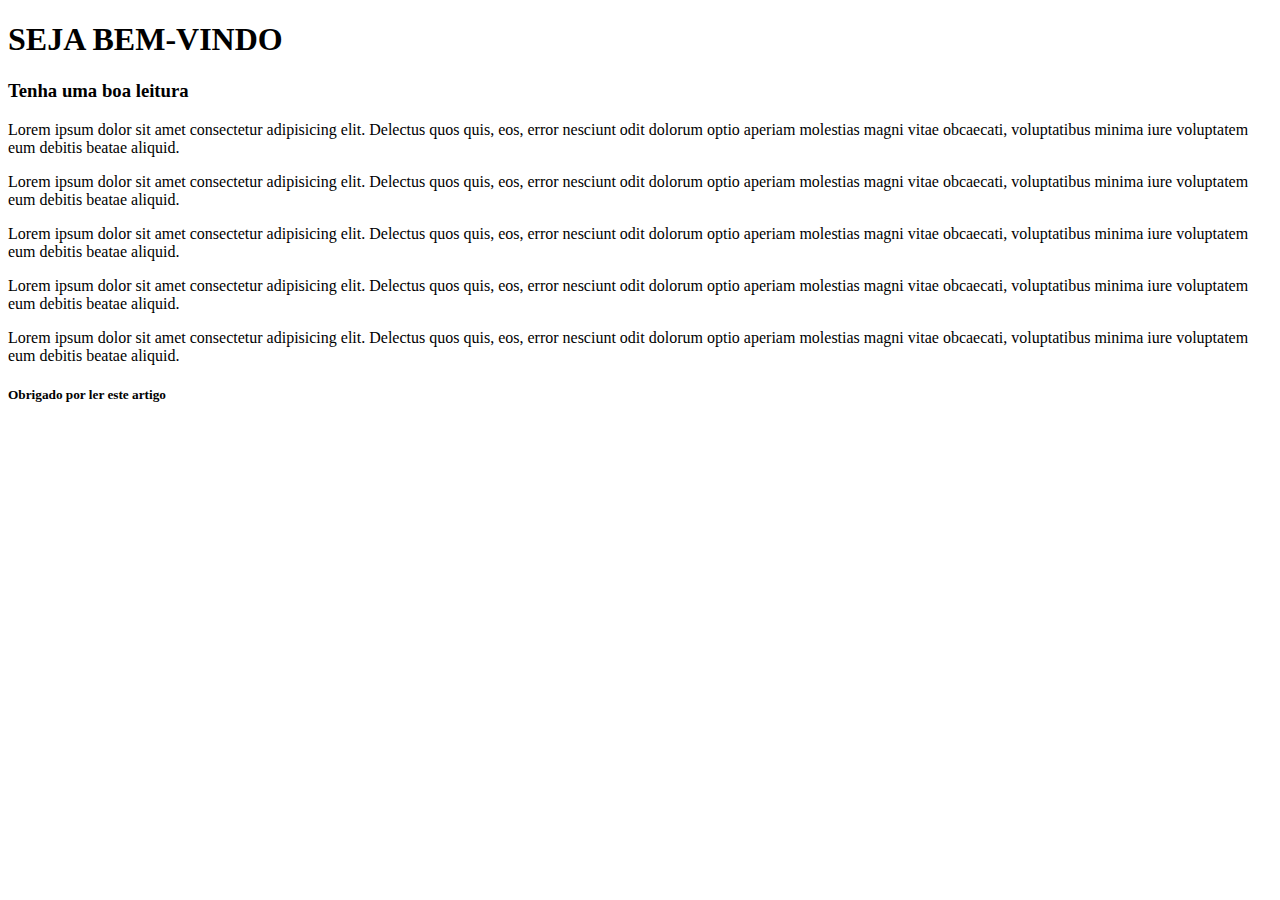
<file: 1 - HTML/Aula 3/index.html>
<!DOCTYPE html>
<html>
  <head>
    <title>Aula - Indentação</title>
  </head>
  <body>
    <section>
      <header>
        <h1>SEJA BEM-VINDO</h1>
        <h3>Tenha uma boa leitura</h3>
      </header>
      <article>
        <p>
          Lorem ipsum dolor sit amet consectetur adipisicing elit. Delectus quos quis, eos, error nesciunt odit dolorum optio aperiam molestias magni vitae obcaecati, voluptatibus minima iure voluptatem eum debitis beatae aliquid.
        </p>
        <p>
          Lorem ipsum dolor sit amet consectetur adipisicing elit. Delectus quos quis, eos, error nesciunt odit dolorum optio aperiam molestias magni vitae obcaecati, voluptatibus minima iure voluptatem eum debitis beatae aliquid.
        </p>
        <p>
          Lorem ipsum dolor sit amet consectetur adipisicing elit. Delectus quos quis, eos, error nesciunt odit dolorum optio aperiam molestias magni vitae obcaecati, voluptatibus minima iure voluptatem eum debitis beatae aliquid.
        </p>
        <p>
          Lorem ipsum dolor sit amet consectetur adipisicing elit. Delectus quos quis, eos, error nesciunt odit dolorum optio aperiam molestias magni vitae obcaecati, voluptatibus minima iure voluptatem eum debitis beatae aliquid.
        </p>
        <p>
          Lorem ipsum dolor sit amet consectetur adipisicing elit. Delectus quos quis, eos, error nesciunt odit dolorum optio aperiam molestias magni vitae obcaecati, voluptatibus minima iure voluptatem eum debitis beatae aliquid.
        </p>
        </article>
        <footer>
          <h5>Obrigado por ler este artigo</h5>
        </footer>
    </section>  
  </body>
</html>
</file>
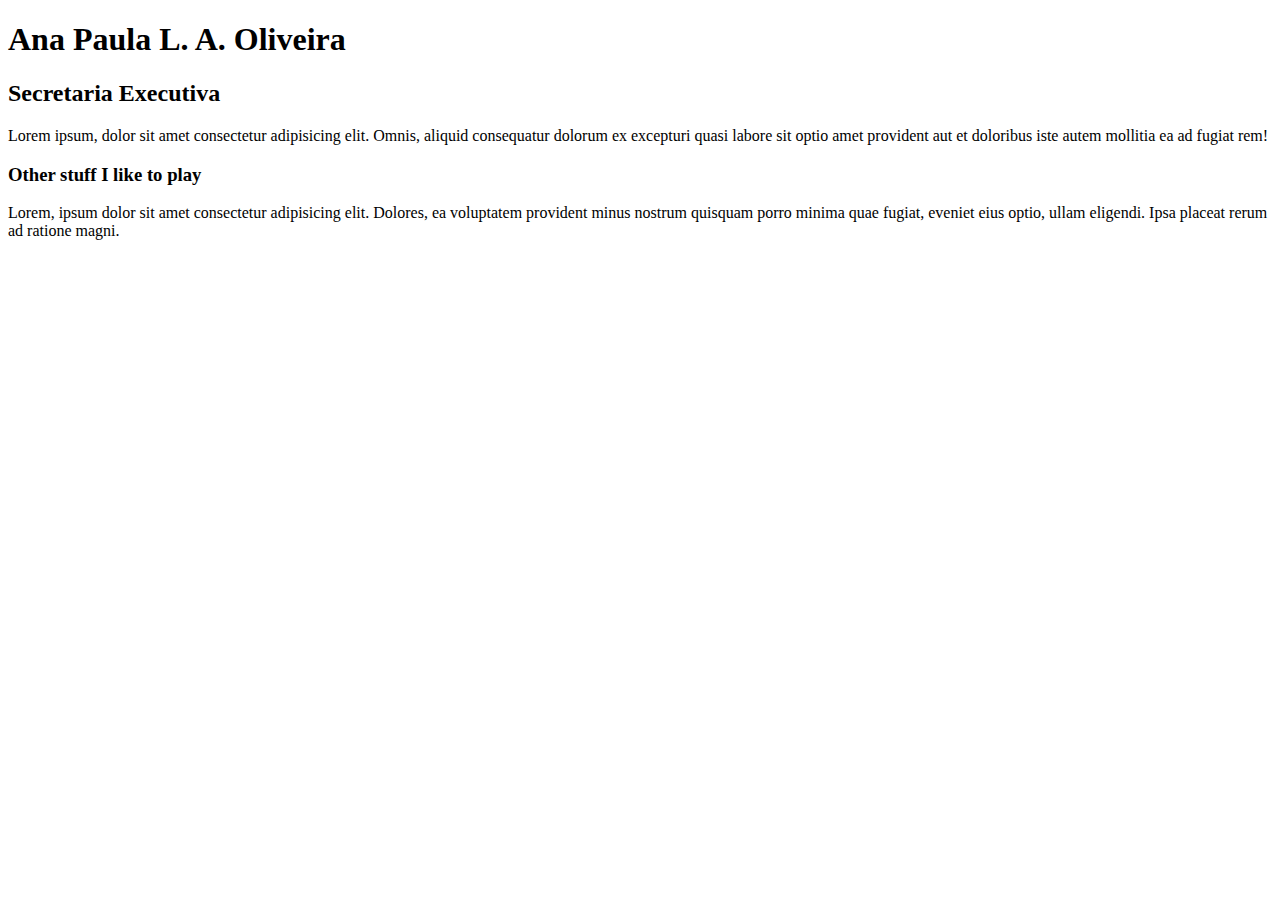
<file: 1 - HTML/Aula 4/index.html>
<!DOCTYPE html>
<html lang="pt">
<head>
    <meta charset="UTF-8">
    <meta http-equiv="X-UA-Compatible" content="IE=edge">
    <meta name="viewport" content="width=device-width, initial-scale=1.0">
    <title>Ana Paula Lizo Alcazar de Oliveira</title>
</head>
<body>
    <h1>Ana Paula L. A. Oliveira</h1>
    <h2>Secretaria Executiva</h2>

<p>
    Lorem ipsum, dolor sit amet consectetur adipisicing elit. Omnis, aliquid consequatur dolorum ex excepturi quasi labore sit optio amet provident aut et doloribus iste autem mollitia ea ad fugiat rem!
</p>

<h3>Other stuff I like to play</h3>
<p>
    Lorem, ipsum dolor sit amet consectetur adipisicing elit. Dolores, ea voluptatem provident minus nostrum quisquam porro minima quae fugiat, eveniet eius optio, ullam eligendi. Ipsa placeat rerum ad ratione magni.
</p>
</body>
</html>
</file>
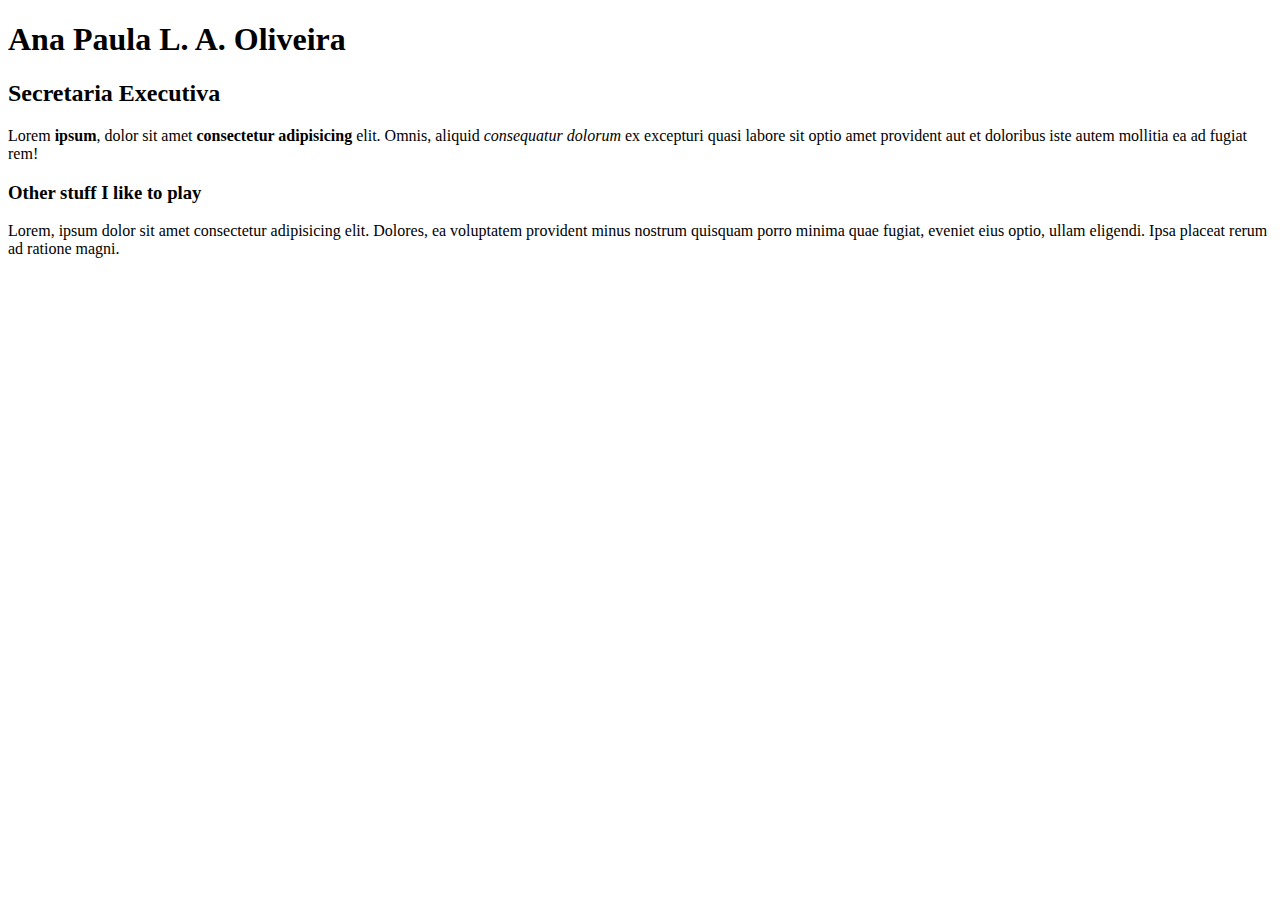
<file: 1 - HTML/Aula 5/index.html>
<!DOCTYPE html>
<html lang="pt">
<head>
    <meta charset="UTF-8">
    <meta http-equiv="X-UA-Compatible" content="IE=edge">
    <meta name="viewport" content="width=device-width, initial-scale=1.0">
    <title>Ana Paula Lizo Alcazar de Oliveira</title>
</head>
<body>
    <h1>Ana Paula L. A. Oliveira</h1>
    <h2>Secretaria Executiva</h2>

<p>
    Lorem <b>ipsum</b>, dolor sit amet <strong>consectetur adipisicing</strong> elit. Omnis, aliquid <em>consequatur dolorum</em> ex excepturi quasi labore sit optio amet provident aut et doloribus iste autem mollitia ea ad fugiat rem!
</p>

<h3>Other stuff I like to play</h3>
<p>
    Lorem, ipsum dolor sit amet consectetur adipisicing elit. Dolores, ea voluptatem provident minus nostrum quisquam porro minima quae fugiat, eveniet eius optio, ullam eligendi. Ipsa placeat rerum ad ratione magni.
</p>
</body>
</html>
</file>
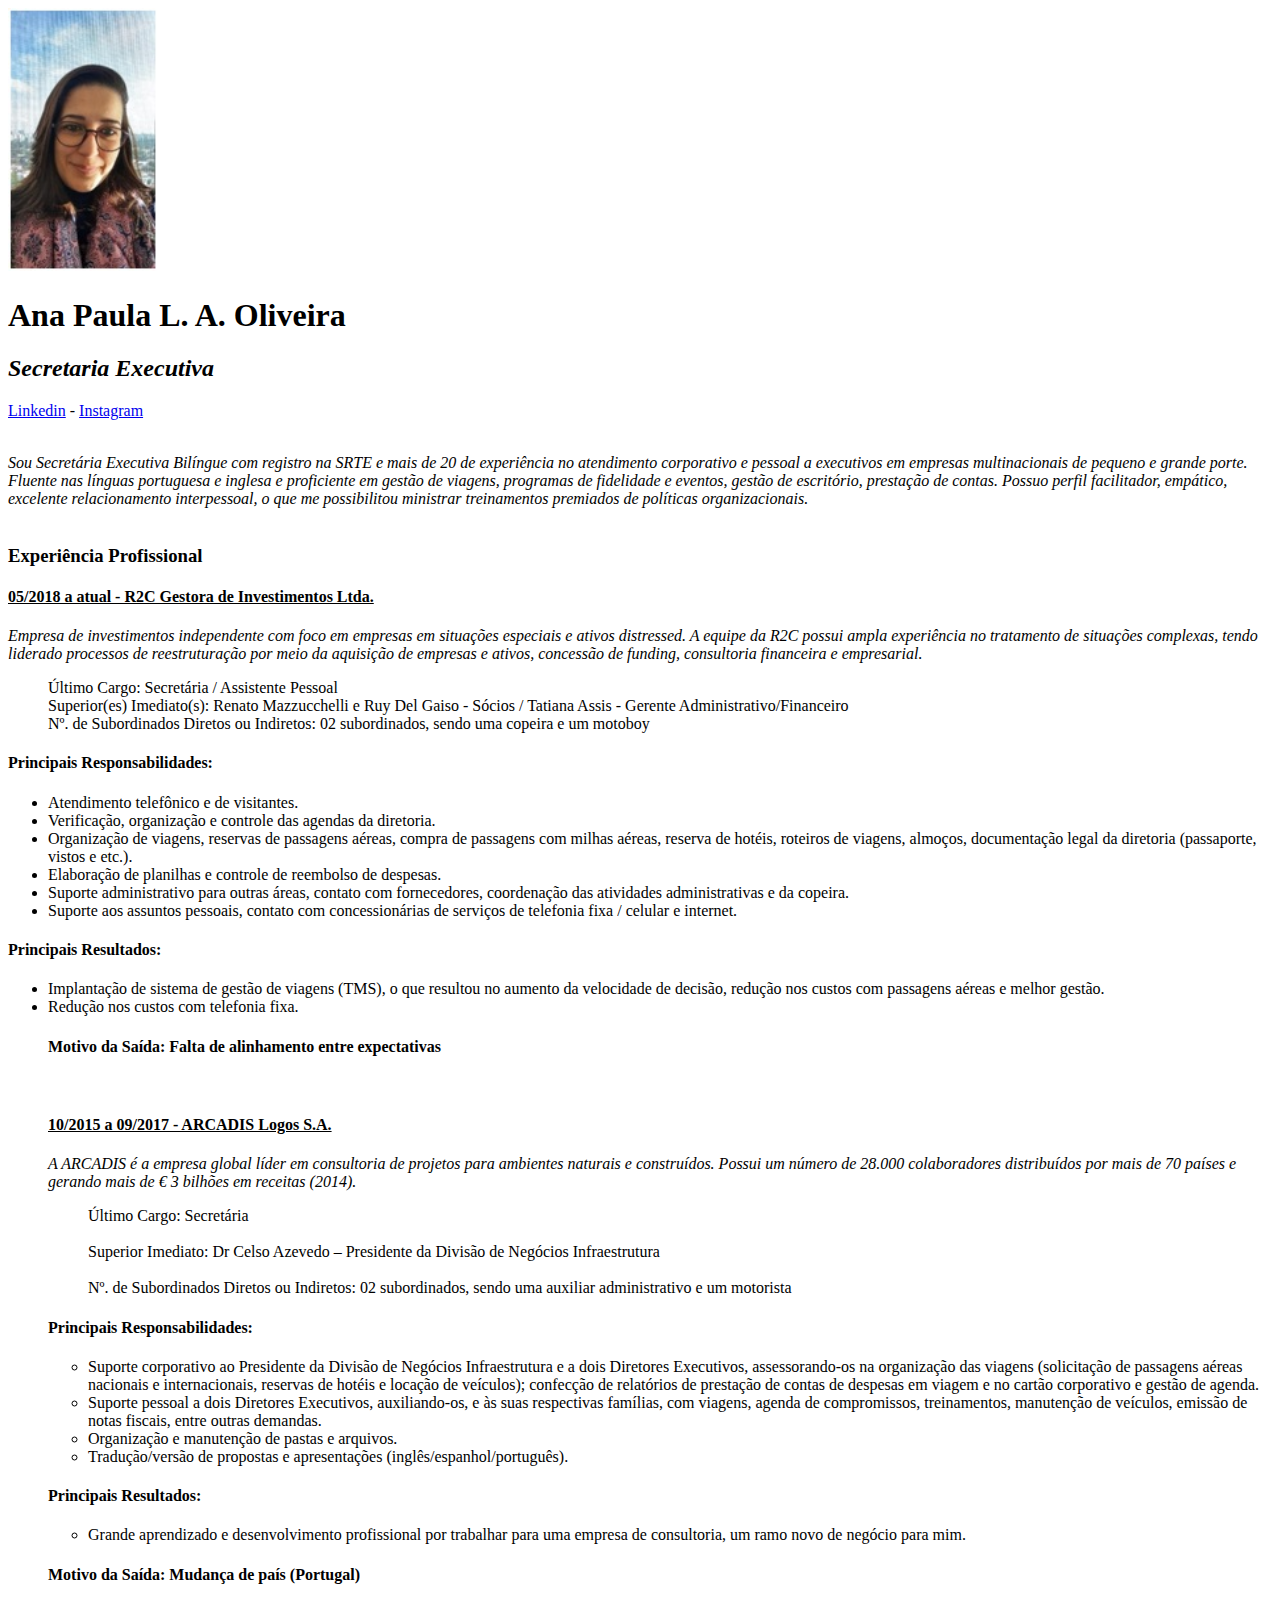
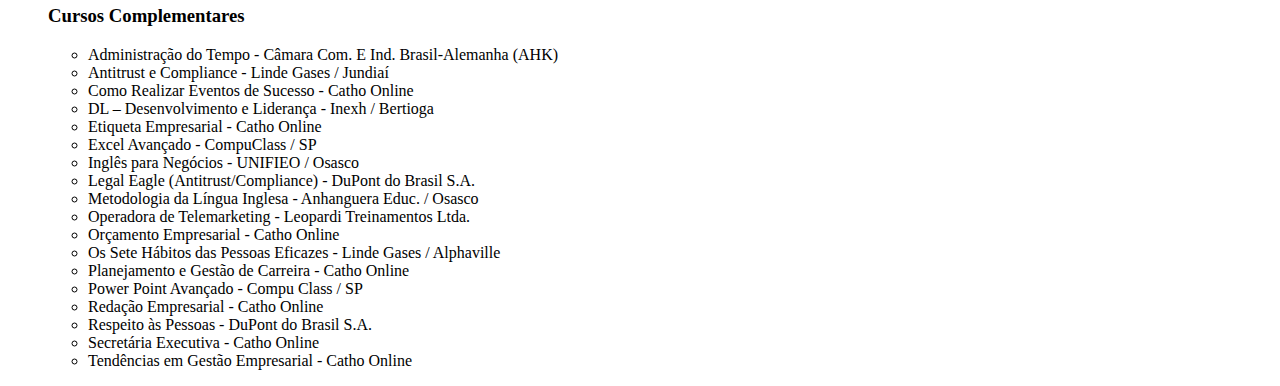
<file: 1 - HTML/Aula 6/index.html>
<!DOCTYPE html>
<html lang="pt">
<head>
    <meta charset="UTF-8">
    <meta http-equiv="X-UA-Compatible" content="IE=edge">
    <meta name="viewport" content="width=device-width, initial-scale=1.0">
    <title>Ana Paula Lizo Alcazar de Oliveira</title>
</head>
<body>

    <img src="Paula.jpg" width="150" alt="Foto: Ana Paula Oliveira">

    <h1><b>Ana Paula L. A. Oliveira</b></h1>
    <h2><i>Secretaria Executiva</i></h2>

    <a href="http://www.linkedin.com/in/ana-paula-oliveira-759bb1215" target="_blank">Linkedin</a>
    -
    <a href="http://www.instagram.com/apaulalizo" target="_blank">Instagram</a>
<br><br>
<p>
    <i>
        Sou Secretária Executiva Bilíngue com registro na SRTE e mais de 20 de experiência no atendimento corporativo e pessoal a executivos em empresas multinacionais de pequeno e grande porte. Fluente nas línguas portuguesa e inglesa e proficiente em gestão de viagens, programas de fidelidade e eventos, gestão de escritório, prestação de contas. Possuo perfil facilitador, empático, excelente relacionamento interpessoal, o que me possibilitou ministrar treinamentos premiados de políticas organizacionais.
    </i>
<br><br>
</p>

<h3>
    <b>Experiência Profissional</b>
</h3>

<h4>
    <u>
        05/2018 a atual - R2C Gestora de Investimentos Ltda.
    </u>
</h4>

<p>
    <i>
        Empresa de investimentos independente com foco em empresas em situações especiais e ativos distressed. A equipe da R2C possui ampla experiência no tratamento de situações complexas, tendo liderado processos de reestruturação por meio da aquisição de empresas e ativos, concessão de funding, consultoria financeira e empresarial.
    </i>
</p>

<p>
    <ul>
        Último Cargo: Secretária / Assistente Pessoal
        <br>
        Superior(es) Imediato(s): Renato Mazzucchelli e Ruy Del Gaiso - Sócios / Tatiana Assis - Gerente Administrativo/Financeiro
        <br>
        Nº. de Subordinados Diretos ou Indiretos: 02 subordinados, sendo uma copeira e um motoboy
    </ul>
</p>

    <h4>
        Principais Responsabilidades:
    </h4>
    <ul>
        <li>
            Atendimento telefônico e de visitantes.
        </li>
        <li>
            Verificação, organização e controle das agendas da diretoria.
        </li>
        <li>
            Organização de viagens, reservas de passagens aéreas, compra de passagens com milhas aéreas, reserva de hotéis, roteiros de viagens, almoços, documentação legal da diretoria (passaporte, vistos e etc.).
        </li>
        <li>
            Elaboração de planilhas e controle de reembolso de despesas.
        </li>
        <li>
            Suporte administrativo para outras áreas, contato com fornecedores, coordenação das atividades administrativas e da copeira.
        </li>
        <li>
            Suporte aos assuntos pessoais, contato com concessionárias de serviços de telefonia fixa / celular e internet.
        </li>
    </ul>
    
    <h4>
        Principais Resultados:
    </h4>
    <ul>
        <li>
            Implantação de sistema de gestão de viagens (TMS), o que resultou no aumento da velocidade de decisão, redução nos custos com passagens aéreas e melhor gestão.
        </li>
        <li>
            Redução nos custos com telefonia fixa.
        </li>

    <h4>
        Motivo da Saída: Falta de alinhamento entre expectativas
   </h4>
</p>
<br>










<h4>
    <u>
        10/2015 a 09/2017 - ARCADIS Logos S.A.
    </u>
</h4>

<p>
    <i>
        A ARCADIS é a empresa global líder em consultoria de projetos para ambientes naturais e construídos. Possui um número de 28.000 colaboradores distribuídos por mais de 70 países e gerando mais de € 3 bilhões em receitas (2014).
    </i>
</p>
<p>
    <ul>
        Último Cargo: Secretária
        <br><br>
        Superior Imediato: Dr Celso Azevedo – Presidente da Divisão de Negócios  Infraestrutura
        <br><br>
        Nº. de Subordinados Diretos ou Indiretos: 02 subordinados, sendo uma auxiliar administrativo e um motorista
    </ul>
</p>
<h4>
    Principais Responsabilidades:
</h4>
<ul>
    <li>
        Suporte corporativo ao Presidente da Divisão de Negócios Infraestrutura e a dois Diretores Executivos, assessorando-os na organização das viagens (solicitação de passagens aéreas nacionais e internacionais, reservas de hotéis e locação de veículos); confecção de relatórios de prestação de contas de despesas em viagem e no cartão corporativo e gestão de agenda.
    </li>
    <li>
        Suporte pessoal a dois Diretores Executivos, auxiliando-os, e às suas respectivas famílias, com viagens, agenda de compromissos, treinamentos, manutenção de veículos, emissão de notas fiscais, entre outras demandas.
    </li>
    <li>
        Organização e manutenção de pastas e arquivos.
    </li>
    <li>
        Tradução/versão de propostas e apresentações (inglês/espanhol/português).
    </li>
</ul>
<h4>
    Principais Resultados:
</h4>
<ul>
    <li>
        Grande aprendizado e desenvolvimento profissional por trabalhar para uma empresa de consultoria, um ramo novo de negócio para mim. 
    </li>
</ul>
<h4>
    Motivo da Saída: Mudança de país (Portugal)
</h4>





<h3>
    Cursos Complementares
</h3>

<ul>
    <li>Administração do Tempo - Câmara Com. E Ind. Brasil-Alemanha (AHK)</li>
    <li>Antitrust e Compliance - Linde Gases / Jundiaí</li>
    <li>Como Realizar Eventos de Sucesso - Catho Online</li>
    <li>DL – Desenvolvimento e Liderança - Inexh / Bertioga</li>
    <li>Etiqueta Empresarial - Catho Online</li>
    <li>Excel Avançado - CompuClass / SP</li>
    <li>Inglês para Negócios - UNIFIEO / Osasco</li>
    <li>Legal Eagle (Antitrust/Compliance) - DuPont do Brasil S.A.</li>
    <li>Metodologia da Língua Inglesa - Anhanguera Educ. / Osasco</li>
    <li>Operadora de Telemarketing - Leopardi Treinamentos Ltda.</li>
    <li>Orçamento Empresarial - Catho Online</li>
    <li>Os Sete Hábitos das Pessoas Eficazes - Linde Gases / Alphaville</li>
    <li>Planejamento e Gestão de Carreira - Catho Online</li>
    <li>Power Point Avançado - Compu Class / SP</li>
    <li>Redação Empresarial - Catho Online</li>
    <li>Respeito às Pessoas - DuPont do Brasil S.A.</li>
    <li>Secretária Executiva - Catho Online</li>
    <li>Tendências em Gestão Empresarial - Catho Online</li>
</ul>


</p>
</body>
</html>
</file>
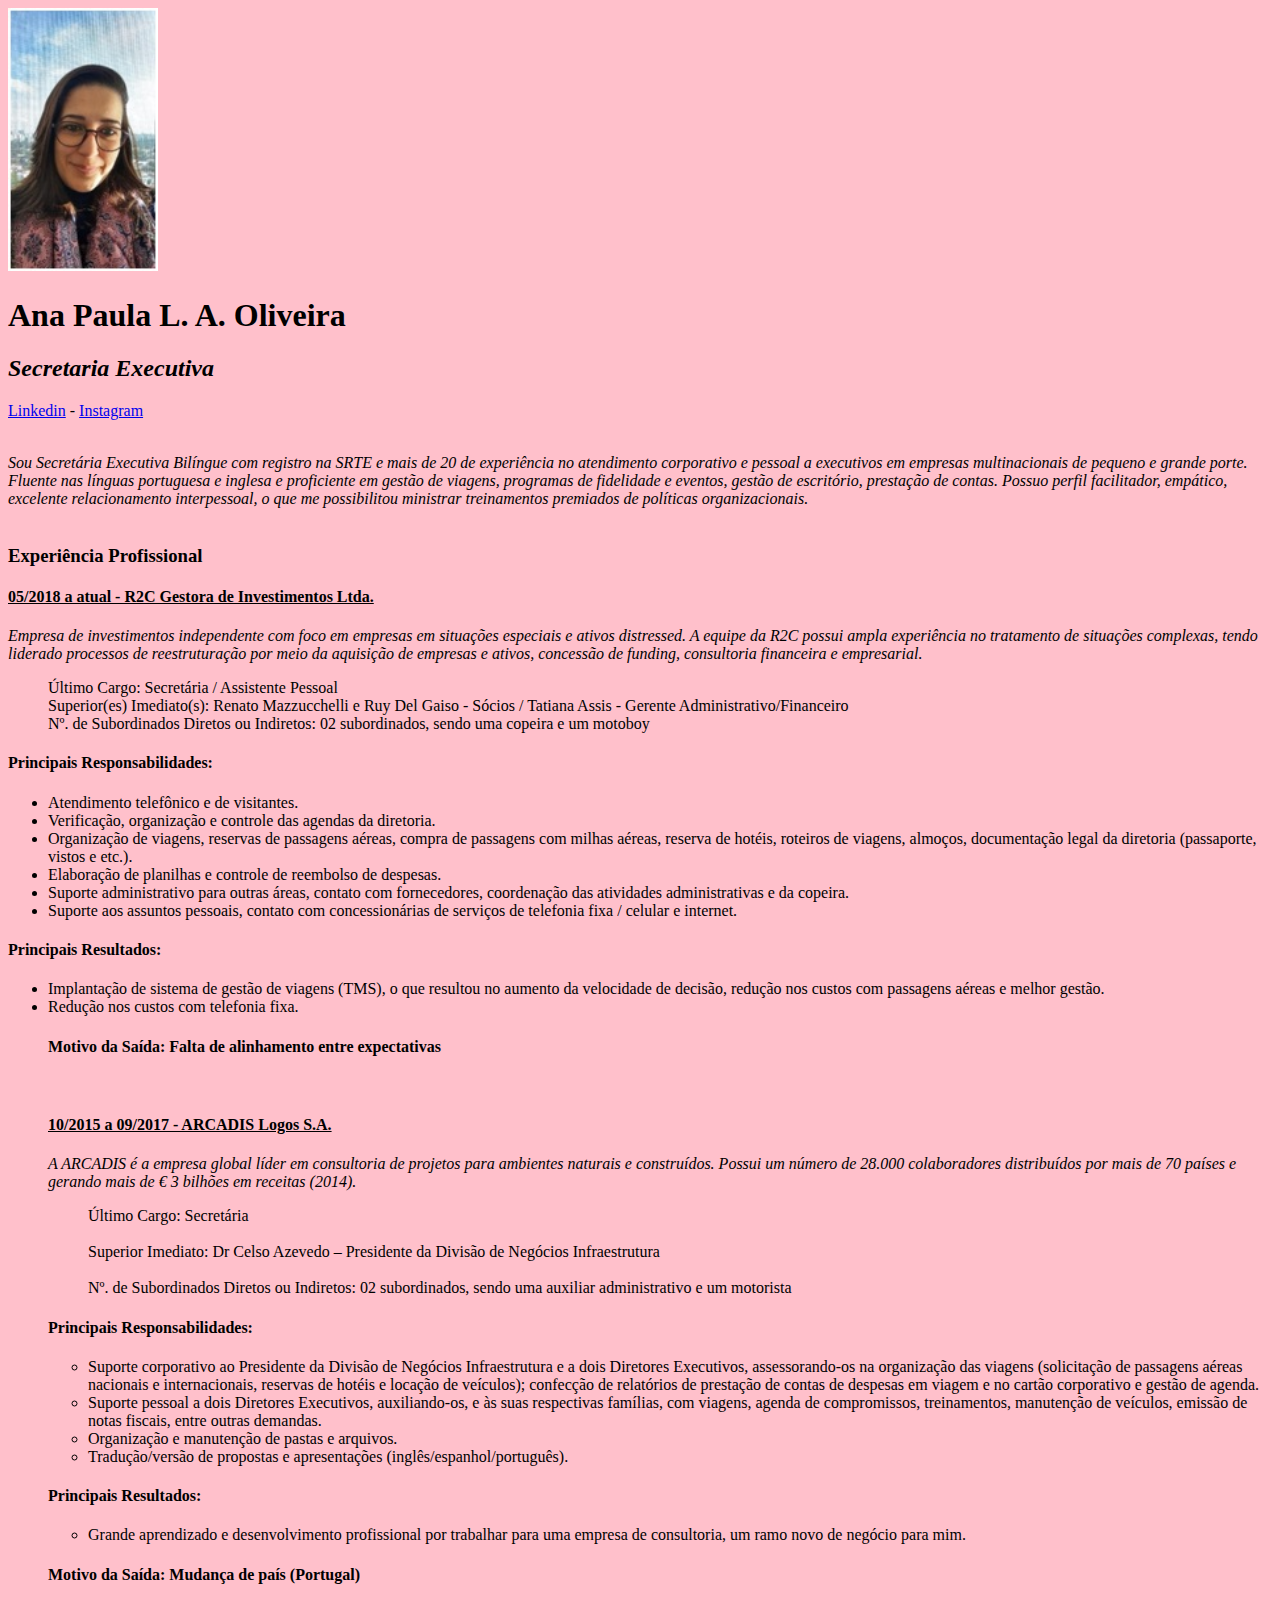
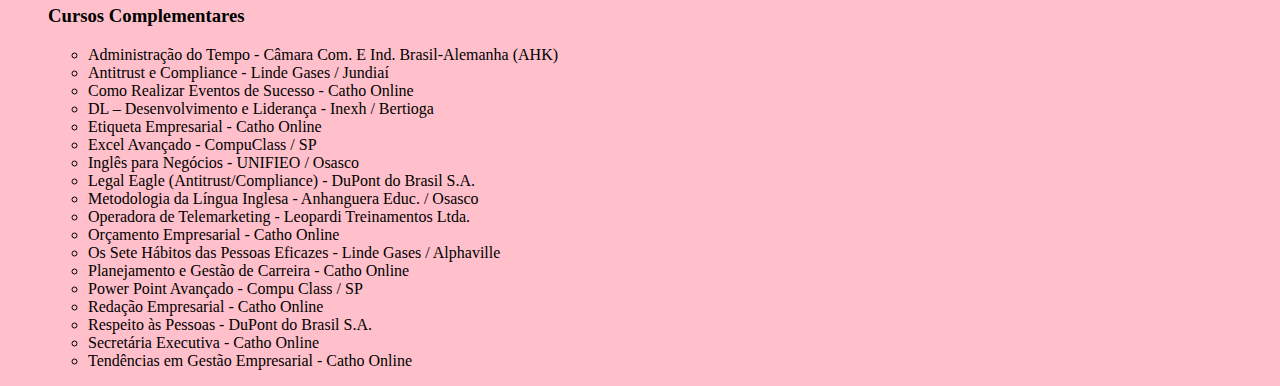
<file: 2 - CSS/Aula 1/index.html>
<!DOCTYPE html>
<html lang="pt">
<head>
    <meta charset="UTF-8">
    <meta http-equiv="X-UA-Compatible" content="IE=edge">
    <meta name="viewport" content="width=device-width, initial-scale=1.0">
    <title>Ana Paula Lizo Alcazar de Oliveira</title>

    <link rel="stylesheet" href="style.css">
</head>
<body>

    <img src="Paula.jpg" width="150" alt="Foto: Ana Paula Oliveira">

    <h1><b>Ana Paula L. A. Oliveira</b></h1>
    <h2><i>Secretaria Executiva</i></h2>

    <a href="http://www.linkedin.com/in/ana-paula-oliveira-759bb1215" target="_blank">Linkedin</a>
    -
    <a href="http://www.instagram.com/apaulalizo" target="_blank">Instagram</a>
<br><br>
<p>
    <i>
        Sou Secretária Executiva Bilíngue com registro na SRTE e mais de 20 de experiência no atendimento corporativo e pessoal a executivos em empresas multinacionais de pequeno e grande porte. Fluente nas línguas portuguesa e inglesa e proficiente em gestão de viagens, programas de fidelidade e eventos, gestão de escritório, prestação de contas. Possuo perfil facilitador, empático, excelente relacionamento interpessoal, o que me possibilitou ministrar treinamentos premiados de políticas organizacionais.
    </i>
<br><br>
</p>

<h3>
    <b>Experiência Profissional</b>
</h3>

<h4>
    <u>
        05/2018 a atual - R2C Gestora de Investimentos Ltda.
    </u>
</h4>

<p>
    <i>
        Empresa de investimentos independente com foco em empresas em situações especiais e ativos distressed. A equipe da R2C possui ampla experiência no tratamento de situações complexas, tendo liderado processos de reestruturação por meio da aquisição de empresas e ativos, concessão de funding, consultoria financeira e empresarial.
    </i>
</p>

<p>
    <ul>
        Último Cargo: Secretária / Assistente Pessoal
        <br>
        Superior(es) Imediato(s): Renato Mazzucchelli e Ruy Del Gaiso - Sócios / Tatiana Assis - Gerente Administrativo/Financeiro
        <br>
        Nº. de Subordinados Diretos ou Indiretos: 02 subordinados, sendo uma copeira e um motoboy
    </ul>
</p>

    <h4>
        Principais Responsabilidades:
    </h4>
    <ul>
        <li>
            Atendimento telefônico e de visitantes.
        </li>
        <li>
            Verificação, organização e controle das agendas da diretoria.
        </li>
        <li>
            Organização de viagens, reservas de passagens aéreas, compra de passagens com milhas aéreas, reserva de hotéis, roteiros de viagens, almoços, documentação legal da diretoria (passaporte, vistos e etc.).
        </li>
        <li>
            Elaboração de planilhas e controle de reembolso de despesas.
        </li>
        <li>
            Suporte administrativo para outras áreas, contato com fornecedores, coordenação das atividades administrativas e da copeira.
        </li>
        <li>
            Suporte aos assuntos pessoais, contato com concessionárias de serviços de telefonia fixa / celular e internet.
        </li>
    </ul>
    
    <h4>
        Principais Resultados:
    </h4>
    <ul>
        <li>
            Implantação de sistema de gestão de viagens (TMS), o que resultou no aumento da velocidade de decisão, redução nos custos com passagens aéreas e melhor gestão.
        </li>
        <li>
            Redução nos custos com telefonia fixa.
        </li>

    <h4>
        Motivo da Saída: Falta de alinhamento entre expectativas
   </h4>
</p>
<br>










<h4>
    <u>
        10/2015 a 09/2017 - ARCADIS Logos S.A.
    </u>
</h4>

<p>
    <i>
        A ARCADIS é a empresa global líder em consultoria de projetos para ambientes naturais e construídos. Possui um número de 28.000 colaboradores distribuídos por mais de 70 países e gerando mais de € 3 bilhões em receitas (2014).
    </i>
</p>
<p>
    <ul>
        Último Cargo: Secretária
        <br><br>
        Superior Imediato: Dr Celso Azevedo – Presidente da Divisão de Negócios  Infraestrutura
        <br><br>
        Nº. de Subordinados Diretos ou Indiretos: 02 subordinados, sendo uma auxiliar administrativo e um motorista
    </ul>
</p>
<h4>
    Principais Responsabilidades:
</h4>
<ul>
    <li>
        Suporte corporativo ao Presidente da Divisão de Negócios Infraestrutura e a dois Diretores Executivos, assessorando-os na organização das viagens (solicitação de passagens aéreas nacionais e internacionais, reservas de hotéis e locação de veículos); confecção de relatórios de prestação de contas de despesas em viagem e no cartão corporativo e gestão de agenda.
    </li>
    <li>
        Suporte pessoal a dois Diretores Executivos, auxiliando-os, e às suas respectivas famílias, com viagens, agenda de compromissos, treinamentos, manutenção de veículos, emissão de notas fiscais, entre outras demandas.
    </li>
    <li>
        Organização e manutenção de pastas e arquivos.
    </li>
    <li>
        Tradução/versão de propostas e apresentações (inglês/espanhol/português).
    </li>
</ul>
<h4>
    Principais Resultados:
</h4>
<ul>
    <li>
        Grande aprendizado e desenvolvimento profissional por trabalhar para uma empresa de consultoria, um ramo novo de negócio para mim. 
    </li>
</ul>
<h4>
    Motivo da Saída: Mudança de país (Portugal)
</h4>





<h3>
    Cursos Complementares
</h3>

<ul>
    <li>Administração do Tempo - Câmara Com. E Ind. Brasil-Alemanha (AHK)</li>
    <li>Antitrust e Compliance - Linde Gases / Jundiaí</li>
    <li>Como Realizar Eventos de Sucesso - Catho Online</li>
    <li>DL – Desenvolvimento e Liderança - Inexh / Bertioga</li>
    <li>Etiqueta Empresarial - Catho Online</li>
    <li>Excel Avançado - CompuClass / SP</li>
    <li>Inglês para Negócios - UNIFIEO / Osasco</li>
    <li>Legal Eagle (Antitrust/Compliance) - DuPont do Brasil S.A.</li>
    <li>Metodologia da Língua Inglesa - Anhanguera Educ. / Osasco</li>
    <li>Operadora de Telemarketing - Leopardi Treinamentos Ltda.</li>
    <li>Orçamento Empresarial - Catho Online</li>
    <li>Os Sete Hábitos das Pessoas Eficazes - Linde Gases / Alphaville</li>
    <li>Planejamento e Gestão de Carreira - Catho Online</li>
    <li>Power Point Avançado - Compu Class / SP</li>
    <li>Redação Empresarial - Catho Online</li>
    <li>Respeito às Pessoas - DuPont do Brasil S.A.</li>
    <li>Secretária Executiva - Catho Online</li>
    <li>Tendências em Gestão Empresarial - Catho Online</li>
</ul>


</p>
</body>
</html>
</file>
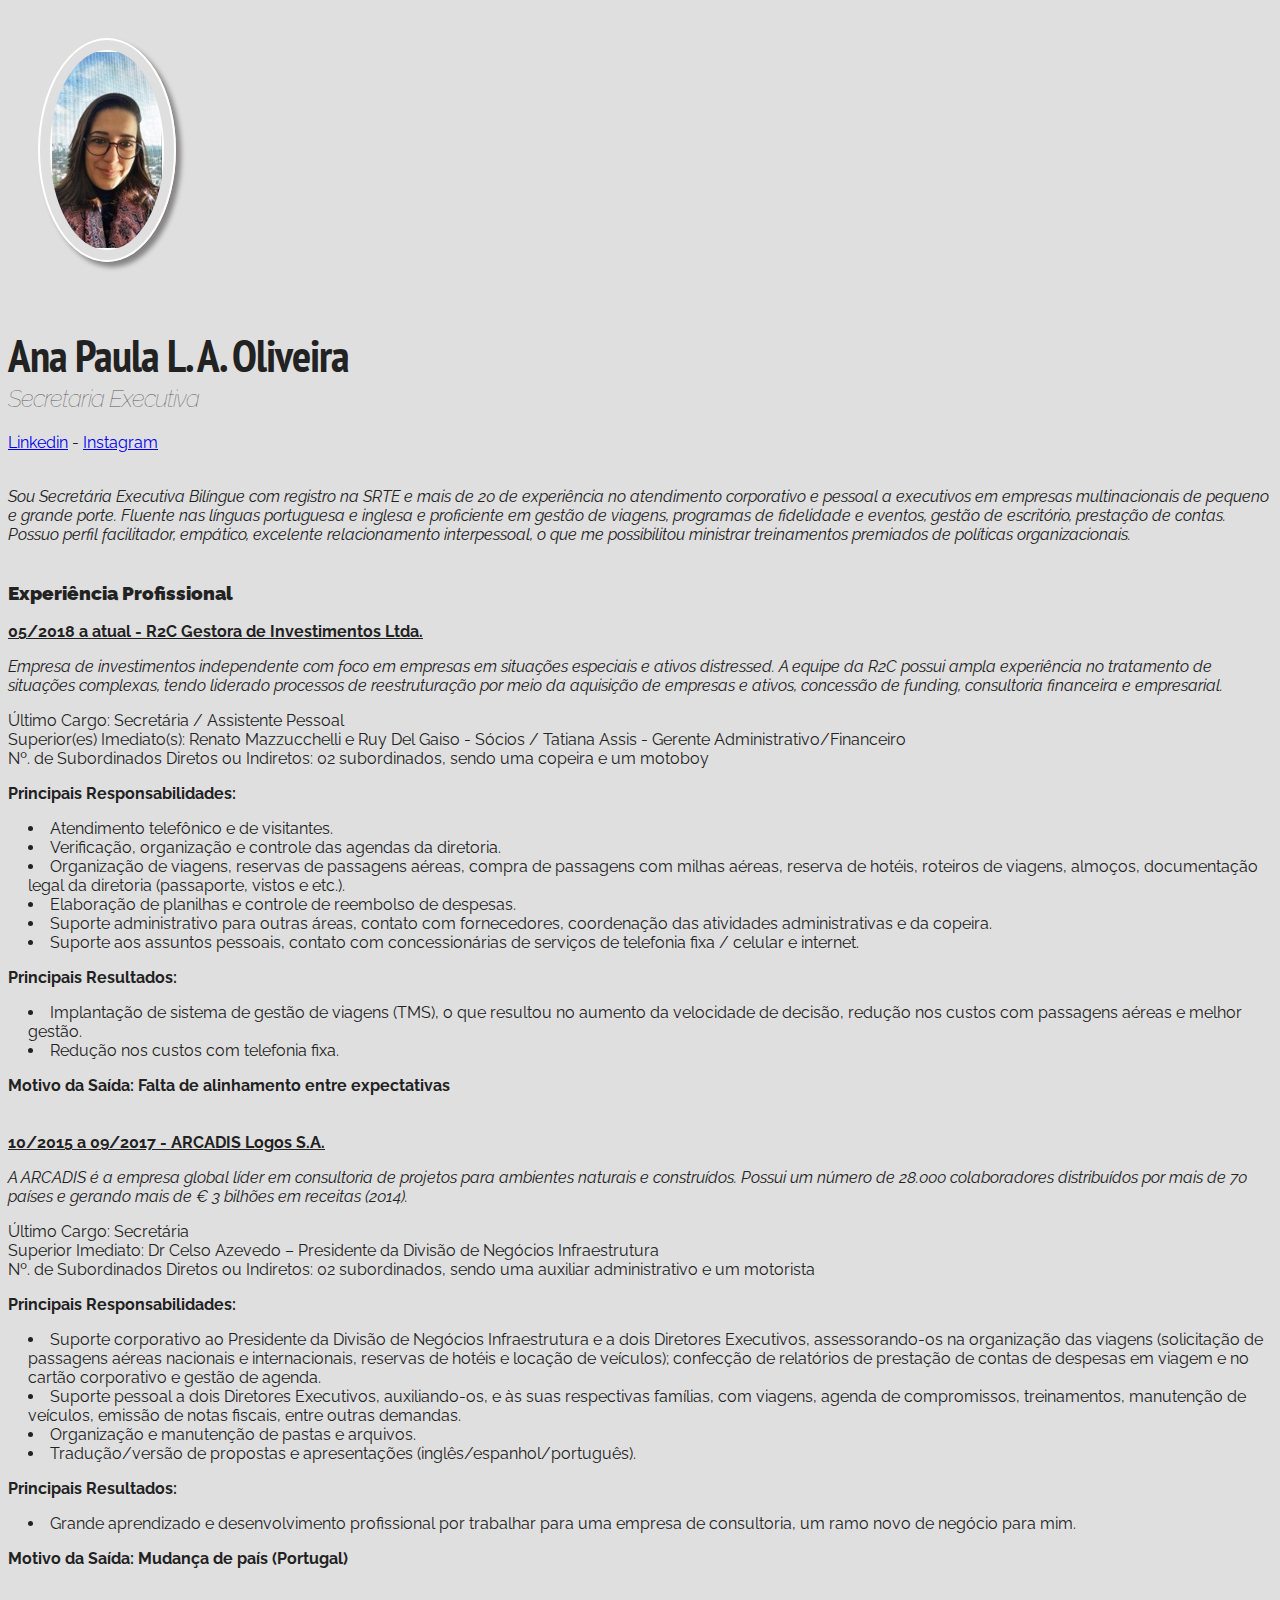
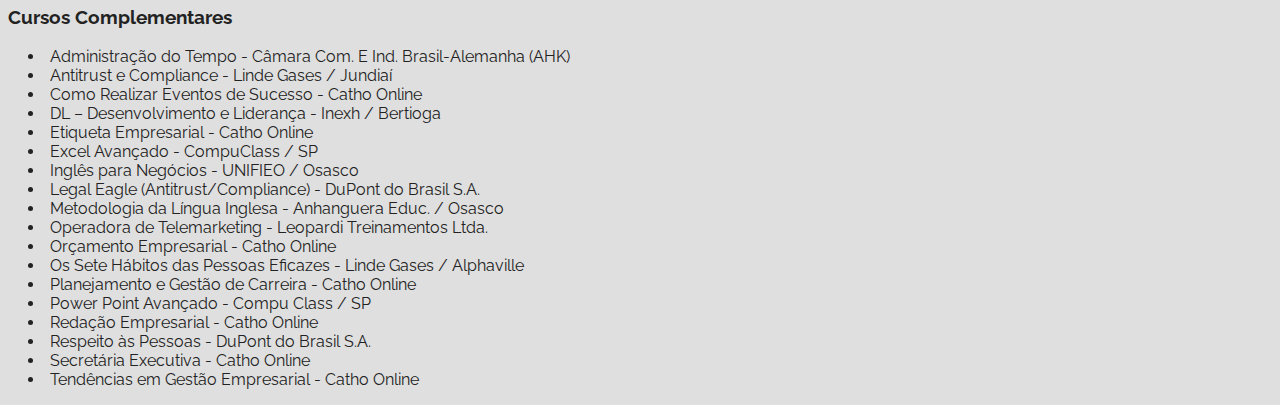
<file: 2 - CSS/Aula 10/index.html>
<!DOCTYPE html>
<html lang="pt">
<head>
    <meta charset="UTF-8">
    <meta http-equiv="X-UA-Compatible" content="IE=edge">
    <meta name="viewport" content="width=device-width, initial-scale=1.0">
    <title>Ana Paula Lizo Alcazar de Oliveira</title>

    <link rel="preconnect" href="https://fonts.googleapis.com">
    <link rel="preconnect" href="https://fonts.gstatic.com" crossorigin>
    <link href="https://fonts.googleapis.com/css2?family=PT+Sans+Narrow:wght@700&family=Raleway:wght@400;500&display=swap" rel="stylesheet">
    <link rel="stylesheet" href="style.css">
</head>
<body>

    <img src="Paula.jpg" alt="Foto: Ana Paula Oliveira" class="foto-principal">

    <h1 id="titulo-principal"><b>Ana Paula L. A. Oliveira</b></h1>
    <h2><i>Secretaria Executiva</i></h2>

    <a href="http://www.linkedin.com/in/ana-paula-oliveira-759bb1215" target="_blank">Linkedin</a>
    -
    <a href="http://www.instagram.com/apaulalizo" target="_blank">Instagram</a>
<br><br>
<p>
    <i>
        Sou Secretária Executiva Bilíngue com registro na SRTE e mais de 20 de experiência no atendimento corporativo e pessoal a executivos em empresas multinacionais de pequeno e grande porte. Fluente nas línguas portuguesa e inglesa e proficiente em gestão de viagens, programas de fidelidade e eventos, gestão de escritório, prestação de contas. Possuo perfil facilitador, empático, excelente relacionamento interpessoal, o que me possibilitou ministrar treinamentos premiados de políticas organizacionais.
    </i>
<br><br>
</p>

<h3 class="verde">
    <b>Experiência Profissional</b>
</h3>

<h4>
    <u>
        05/2018 a atual - R2C Gestora de Investimentos Ltda.
    </u>
</h4>

<p>
    <i>
        Empresa de investimentos independente com foco em empresas em situações especiais e ativos distressed. A equipe da R2C possui ampla experiência no tratamento de situações complexas, tendo liderado processos de reestruturação por meio da aquisição de empresas e ativos, concessão de funding, consultoria financeira e empresarial.
    </i>
</p>

<p>
    
    Último Cargo: Secretária / Assistente Pessoal
    <br>
    Superior(es) Imediato(s): Renato Mazzucchelli e Ruy Del Gaiso - Sócios / Tatiana Assis - Gerente Administrativo/Financeiro
    <br>  
    Nº. de Subordinados Diretos ou Indiretos: 02 subordinados, sendo uma copeira e um motoboy
    
</p>

    <h4>
        Principais Responsabilidades:
    </h4>
    <ul>
        <li>
            Atendimento telefônico e de visitantes.
        </li>
        <li>
            Verificação, organização e controle das agendas da diretoria.
        </li>
        <li>
            Organização de viagens, reservas de passagens aéreas, compra de passagens com milhas aéreas, reserva de hotéis, roteiros de viagens, almoços, documentação legal da diretoria (passaporte, vistos e etc.).
        </li>
        <li>
            Elaboração de planilhas e controle de reembolso de despesas.
        </li>
        <li>
            Suporte administrativo para outras áreas, contato com fornecedores, coordenação das atividades administrativas e da copeira.
        </li>
        <li>
            Suporte aos assuntos pessoais, contato com concessionárias de serviços de telefonia fixa / celular e internet.
        </li>
    </ul>
    
    <h4>
        Principais Resultados:
    </h4>
    <ul>
        <li>
            Implantação de sistema de gestão de viagens (TMS), o que resultou no aumento da velocidade de decisão, redução nos custos com passagens aéreas e melhor gestão.
        </li>
        <li>
            Redução nos custos com telefonia fixa.
        </li>
    </ul>
</p>

    <h4>
        Motivo da Saída: Falta de alinhamento entre expectativas
    </h4>
<br><br>
<h4>
    <u>
        10/2015 a 09/2017 - ARCADIS Logos S.A.
    </u>
</h4>

<p>
    <i>
        A ARCADIS é a empresa global líder em consultoria de projetos para ambientes naturais e construídos. Possui um número de 28.000 colaboradores distribuídos por mais de 70 países e gerando mais de € 3 bilhões em receitas (2014).
    </i>
</p>
<p>
    
    Último Cargo: Secretária
    <br>
    Superior Imediato: Dr Celso Azevedo – Presidente da Divisão de Negócios  Infraestrutura
    <br>
    Nº. de Subordinados Diretos ou Indiretos: 02 subordinados, sendo uma auxiliar administrativo e um motorista
</p>

<h4>
    Principais Responsabilidades:
</h4>
<ul>
    <li>
        Suporte corporativo ao Presidente da Divisão de Negócios Infraestrutura e a dois Diretores Executivos, assessorando-os na organização das viagens (solicitação de passagens aéreas nacionais e internacionais, reservas de hotéis e locação de veículos); confecção de relatórios de prestação de contas de despesas em viagem e no cartão corporativo e gestão de agenda.
    </li>
    <li>
        Suporte pessoal a dois Diretores Executivos, auxiliando-os, e às suas respectivas famílias, com viagens, agenda de compromissos, treinamentos, manutenção de veículos, emissão de notas fiscais, entre outras demandas.
    </li>
    <li>
        Organização e manutenção de pastas e arquivos.
    </li>
    <li>
        Tradução/versão de propostas e apresentações (inglês/espanhol/português).
    </li>
</ul>
<h4>
    Principais Resultados:
</h4>
<ul>
    <li>
        Grande aprendizado e desenvolvimento profissional por trabalhar para uma empresa de consultoria, um ramo novo de negócio para mim. 
    </li>
</ul>
<h4>
    Motivo da Saída: Mudança de país (Portugal)
</h4>
<br>
<h3>
    Cursos Complementares
</h3>

<ul>
    <li>Administração do Tempo - Câmara Com. E Ind. Brasil-Alemanha (AHK)</li>
    <li>Antitrust e Compliance - Linde Gases / Jundiaí</li>
    <li>Como Realizar Eventos de Sucesso - Catho Online</li>
    <li>DL – Desenvolvimento e Liderança - Inexh / Bertioga</li>
    <li>Etiqueta Empresarial - Catho Online</li>
    <li>Excel Avançado - CompuClass / SP</li>
    <li>Inglês para Negócios - UNIFIEO / Osasco</li>
    <li>Legal Eagle (Antitrust/Compliance) - DuPont do Brasil S.A.</li>
    <li>Metodologia da Língua Inglesa - Anhanguera Educ. / Osasco</li>
    <li>Operadora de Telemarketing - Leopardi Treinamentos Ltda.</li>
    <li>Orçamento Empresarial - Catho Online</li>
    <li>Os Sete Hábitos das Pessoas Eficazes - Linde Gases / Alphaville</li>
    <li>Planejamento e Gestão de Carreira - Catho Online</li>
    <li>Power Point Avançado - Compu Class / SP</li>
    <li>Redação Empresarial - Catho Online</li>
    <li>Respeito às Pessoas - DuPont do Brasil S.A.</li>
    <li>Secretária Executiva - Catho Online</li>
    <li>Tendências em Gestão Empresarial - Catho Online</li>
</ul>


</p>
</body>
</html>
</file>
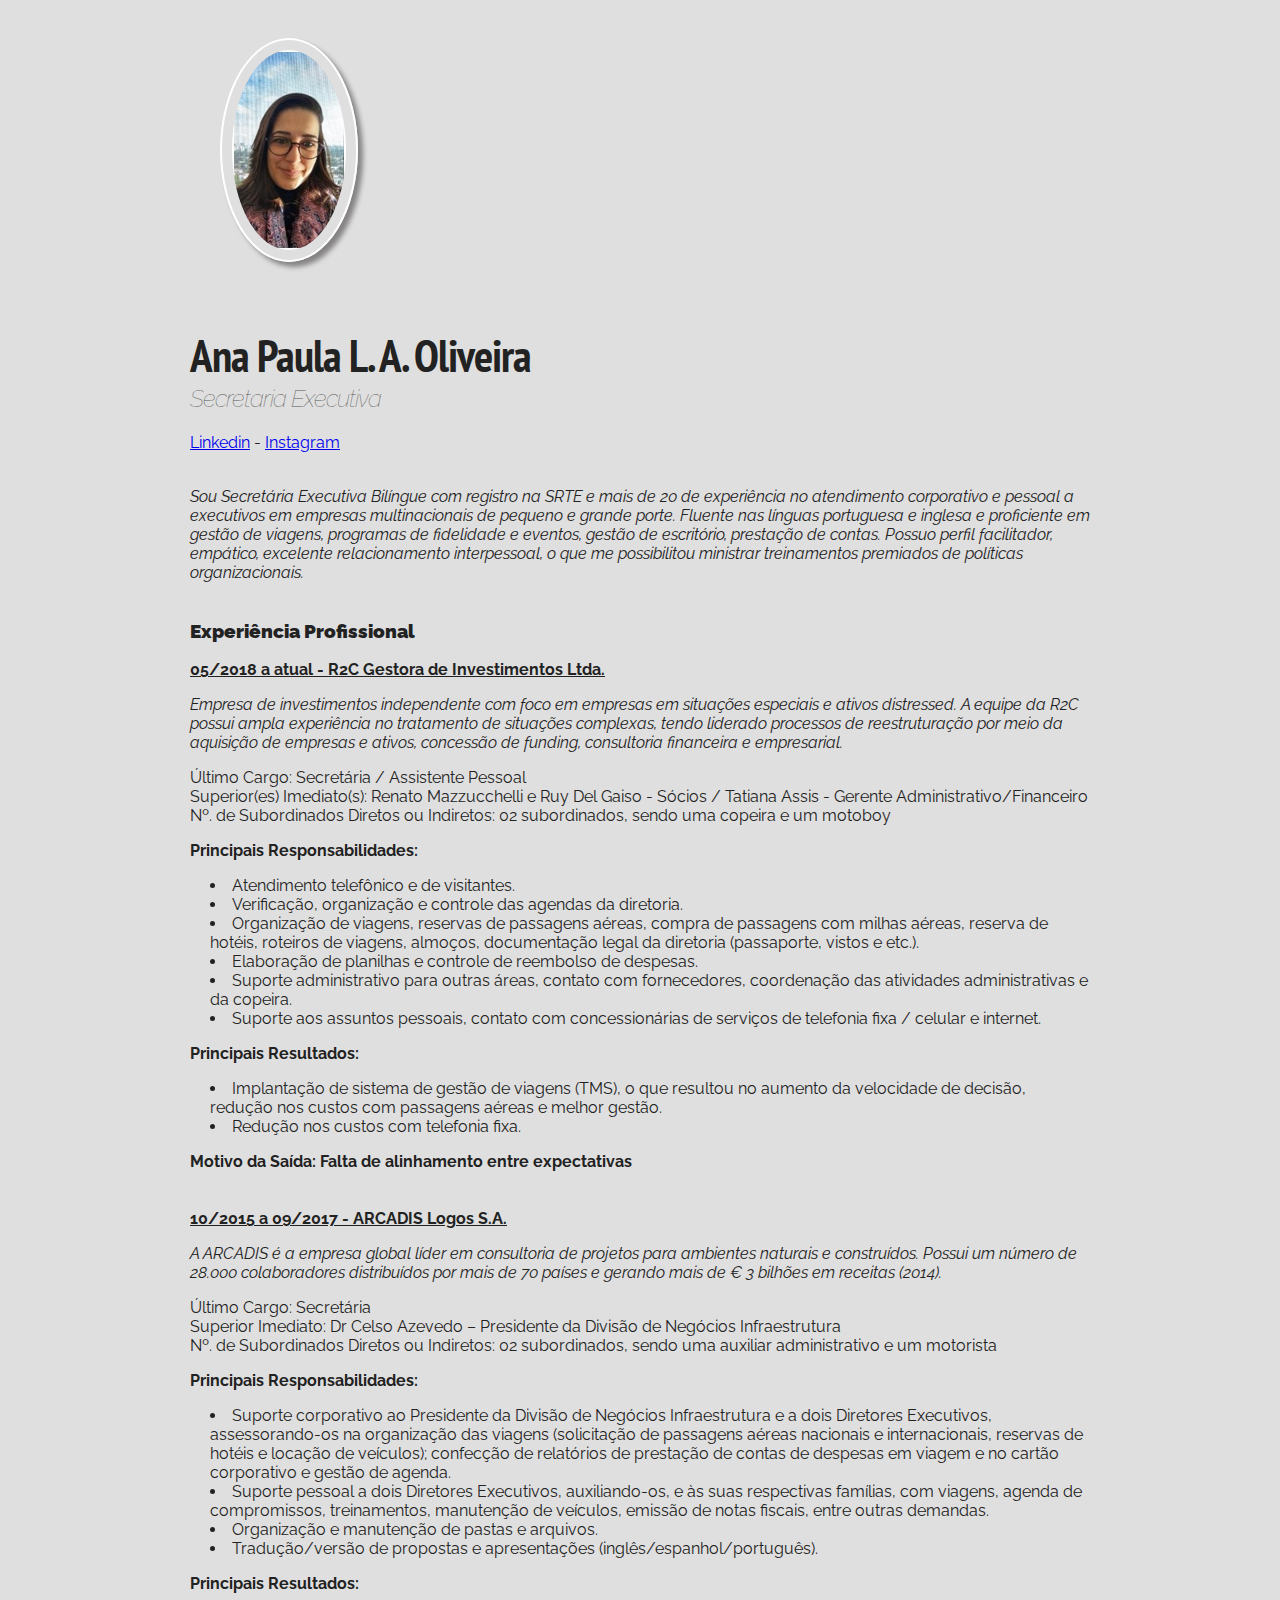
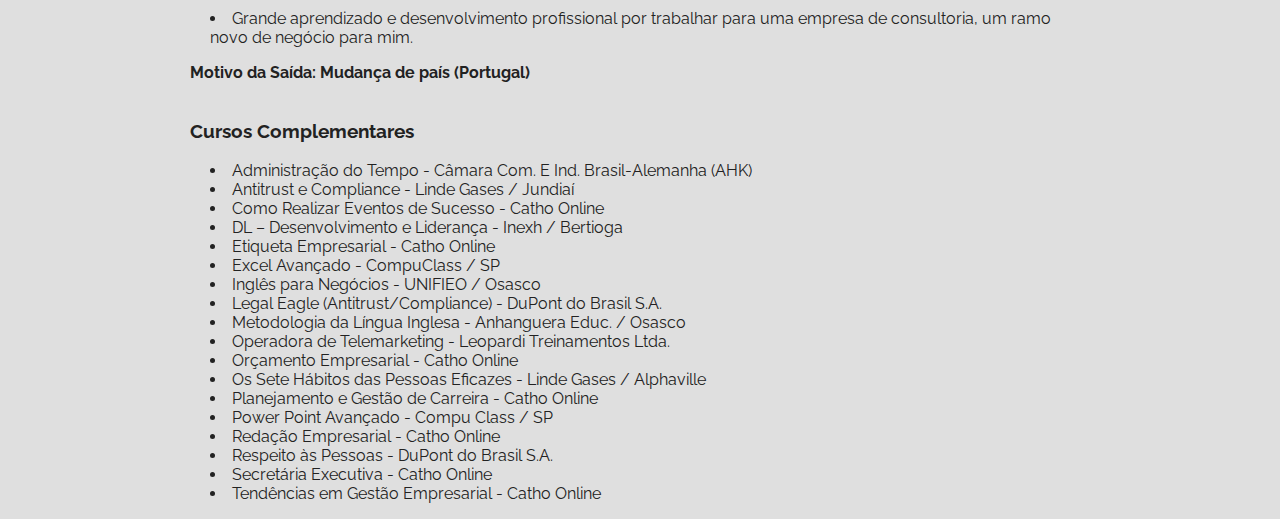
<file: 2 - CSS/Aula 11/index.html>
<!DOCTYPE html>
<html lang="pt">
<head>
    <meta charset="UTF-8">
    <meta http-equiv="X-UA-Compatible" content="IE=edge">
    <meta name="viewport" content="width=device-width, initial-scale=1.0">
    <title>Ana Paula Lizo Alcazar de Oliveira</title>

    <link rel="preconnect" href="https://fonts.googleapis.com">
    <link rel="preconnect" href="https://fonts.gstatic.com" crossorigin>
    <link href="https://fonts.googleapis.com/css2?family=PT+Sans+Narrow:wght@700&family=Raleway:wght@400;500&display=swap" rel="stylesheet">
    <link rel="stylesheet" href="style.css">
</head>
<body>

    <div class="caixa"></div>

    <div class="container">
            <img src="Paula.jpg" alt="Foto: Ana Paula Oliveira" class="foto-principal">

            <h1 id="titulo-principal"><b>Ana Paula L. A. Oliveira</b></h1>
            <h2><i>Secretaria Executiva</i></h2>

            <a href="http://www.linkedin.com/in/ana-paula-oliveira-759bb1215" target="_blank">Linkedin</a>
            -
            <a href="http://www.instagram.com/apaulalizo" target="_blank">Instagram</a>
        <br><br>
        <p>
            <i>
                Sou Secretária Executiva Bilíngue com registro na SRTE e mais de 20 de experiência no atendimento corporativo e pessoal a executivos em empresas multinacionais de pequeno e grande porte. Fluente nas línguas portuguesa e inglesa e proficiente em gestão de viagens, programas de fidelidade e eventos, gestão de escritório, prestação de contas. Possuo perfil facilitador, empático, excelente relacionamento interpessoal, o que me possibilitou ministrar treinamentos premiados de políticas organizacionais.
            </i>
        <br><br>
        </p>

        <h3 class="verde">
            <b>Experiência Profissional</b>
        </h3>

        <h4>
            <u>
                05/2018 a atual - R2C Gestora de Investimentos Ltda.
            </u>
        </h4>

        <p>
            <i>
                Empresa de investimentos independente com foco em empresas em situações especiais e ativos distressed. A equipe da R2C possui ampla experiência no tratamento de situações complexas, tendo liderado processos de reestruturação por meio da aquisição de empresas e ativos, concessão de funding, consultoria financeira e empresarial.
            </i>
        </p>

        <p>
            
            Último Cargo: Secretária / Assistente Pessoal
            <br>
            Superior(es) Imediato(s): Renato Mazzucchelli e Ruy Del Gaiso - Sócios / Tatiana Assis - Gerente Administrativo/Financeiro
            <br>  
            Nº. de Subordinados Diretos ou Indiretos: 02 subordinados, sendo uma copeira e um motoboy
            
        </p>

            <h4>
                Principais Responsabilidades:
            </h4>
            <ul>
                <li>
                    Atendimento telefônico e de visitantes.
                </li>
                <li>
                    Verificação, organização e controle das agendas da diretoria.
                </li>
                <li>
                    Organização de viagens, reservas de passagens aéreas, compra de passagens com milhas aéreas, reserva de hotéis, roteiros de viagens, almoços, documentação legal da diretoria (passaporte, vistos e etc.).
                </li>
                <li>
                    Elaboração de planilhas e controle de reembolso de despesas.
                </li>
                <li>
                    Suporte administrativo para outras áreas, contato com fornecedores, coordenação das atividades administrativas e da copeira.
                </li>
                <li>
                    Suporte aos assuntos pessoais, contato com concessionárias de serviços de telefonia fixa / celular e internet.
                </li>
            </ul>
            
            <h4>
                Principais Resultados:
            </h4>
            <ul>
                <li>
                    Implantação de sistema de gestão de viagens (TMS), o que resultou no aumento da velocidade de decisão, redução nos custos com passagens aéreas e melhor gestão.
                </li>
                <li>
                    Redução nos custos com telefonia fixa.
                </li>
            </ul>
        </p>

            <h4>
                Motivo da Saída: Falta de alinhamento entre expectativas
            </h4>
        <br><br>
        <h4>
            <u>
                10/2015 a 09/2017 - ARCADIS Logos S.A.
            </u>
        </h4>

        <p>
            <i>
                A ARCADIS é a empresa global líder em consultoria de projetos para ambientes naturais e construídos. Possui um número de 28.000 colaboradores distribuídos por mais de 70 países e gerando mais de € 3 bilhões em receitas (2014).
            </i>
        </p>
        <p>
            
            Último Cargo: Secretária
            <br>
            Superior Imediato: Dr Celso Azevedo – Presidente da Divisão de Negócios  Infraestrutura
            <br>
            Nº. de Subordinados Diretos ou Indiretos: 02 subordinados, sendo uma auxiliar administrativo e um motorista
        </p>

        <h4>
            Principais Responsabilidades:
        </h4>
        <ul>
            <li>
                Suporte corporativo ao Presidente da Divisão de Negócios Infraestrutura e a dois Diretores Executivos, assessorando-os na organização das viagens (solicitação de passagens aéreas nacionais e internacionais, reservas de hotéis e locação de veículos); confecção de relatórios de prestação de contas de despesas em viagem e no cartão corporativo e gestão de agenda.
            </li>
            <li>
                Suporte pessoal a dois Diretores Executivos, auxiliando-os, e às suas respectivas famílias, com viagens, agenda de compromissos, treinamentos, manutenção de veículos, emissão de notas fiscais, entre outras demandas.
            </li>
            <li>
                Organização e manutenção de pastas e arquivos.
            </li>
            <li>
                Tradução/versão de propostas e apresentações (inglês/espanhol/português).
            </li>
        </ul>
        <h4>
            Principais Resultados:
        </h4>
        <ul>
            <li>
                Grande aprendizado e desenvolvimento profissional por trabalhar para uma empresa de consultoria, um ramo novo de negócio para mim. 
            </li>
        </ul>
        <h4>
            Motivo da Saída: Mudança de país (Portugal)
        </h4>
        <br>
        <h3>
            Cursos Complementares
        </h3>

        <ul>
            <li>Administração do Tempo - Câmara Com. E Ind. Brasil-Alemanha (AHK)</li>
            <li>Antitrust e Compliance - Linde Gases / Jundiaí</li>
            <li>Como Realizar Eventos de Sucesso - Catho Online</li>
            <li>DL – Desenvolvimento e Liderança - Inexh / Bertioga</li>
            <li>Etiqueta Empresarial - Catho Online</li>
            <li>Excel Avançado - CompuClass / SP</li>
            <li>Inglês para Negócios - UNIFIEO / Osasco</li>
            <li>Legal Eagle (Antitrust/Compliance) - DuPont do Brasil S.A.</li>
            <li>Metodologia da Língua Inglesa - Anhanguera Educ. / Osasco</li>
            <li>Operadora de Telemarketing - Leopardi Treinamentos Ltda.</li>
            <li>Orçamento Empresarial - Catho Online</li>
            <li>Os Sete Hábitos das Pessoas Eficazes - Linde Gases / Alphaville</li>
            <li>Planejamento e Gestão de Carreira - Catho Online</li>
            <li>Power Point Avançado - Compu Class / SP</li>
            <li>Redação Empresarial - Catho Online</li>
            <li>Respeito às Pessoas - DuPont do Brasil S.A.</li>
            <li>Secretária Executiva - Catho Online</li>
            <li>Tendências em Gestão Empresarial - Catho Online</li>
        </ul>


        </p>
    </div>
</body>
</html>
</file>
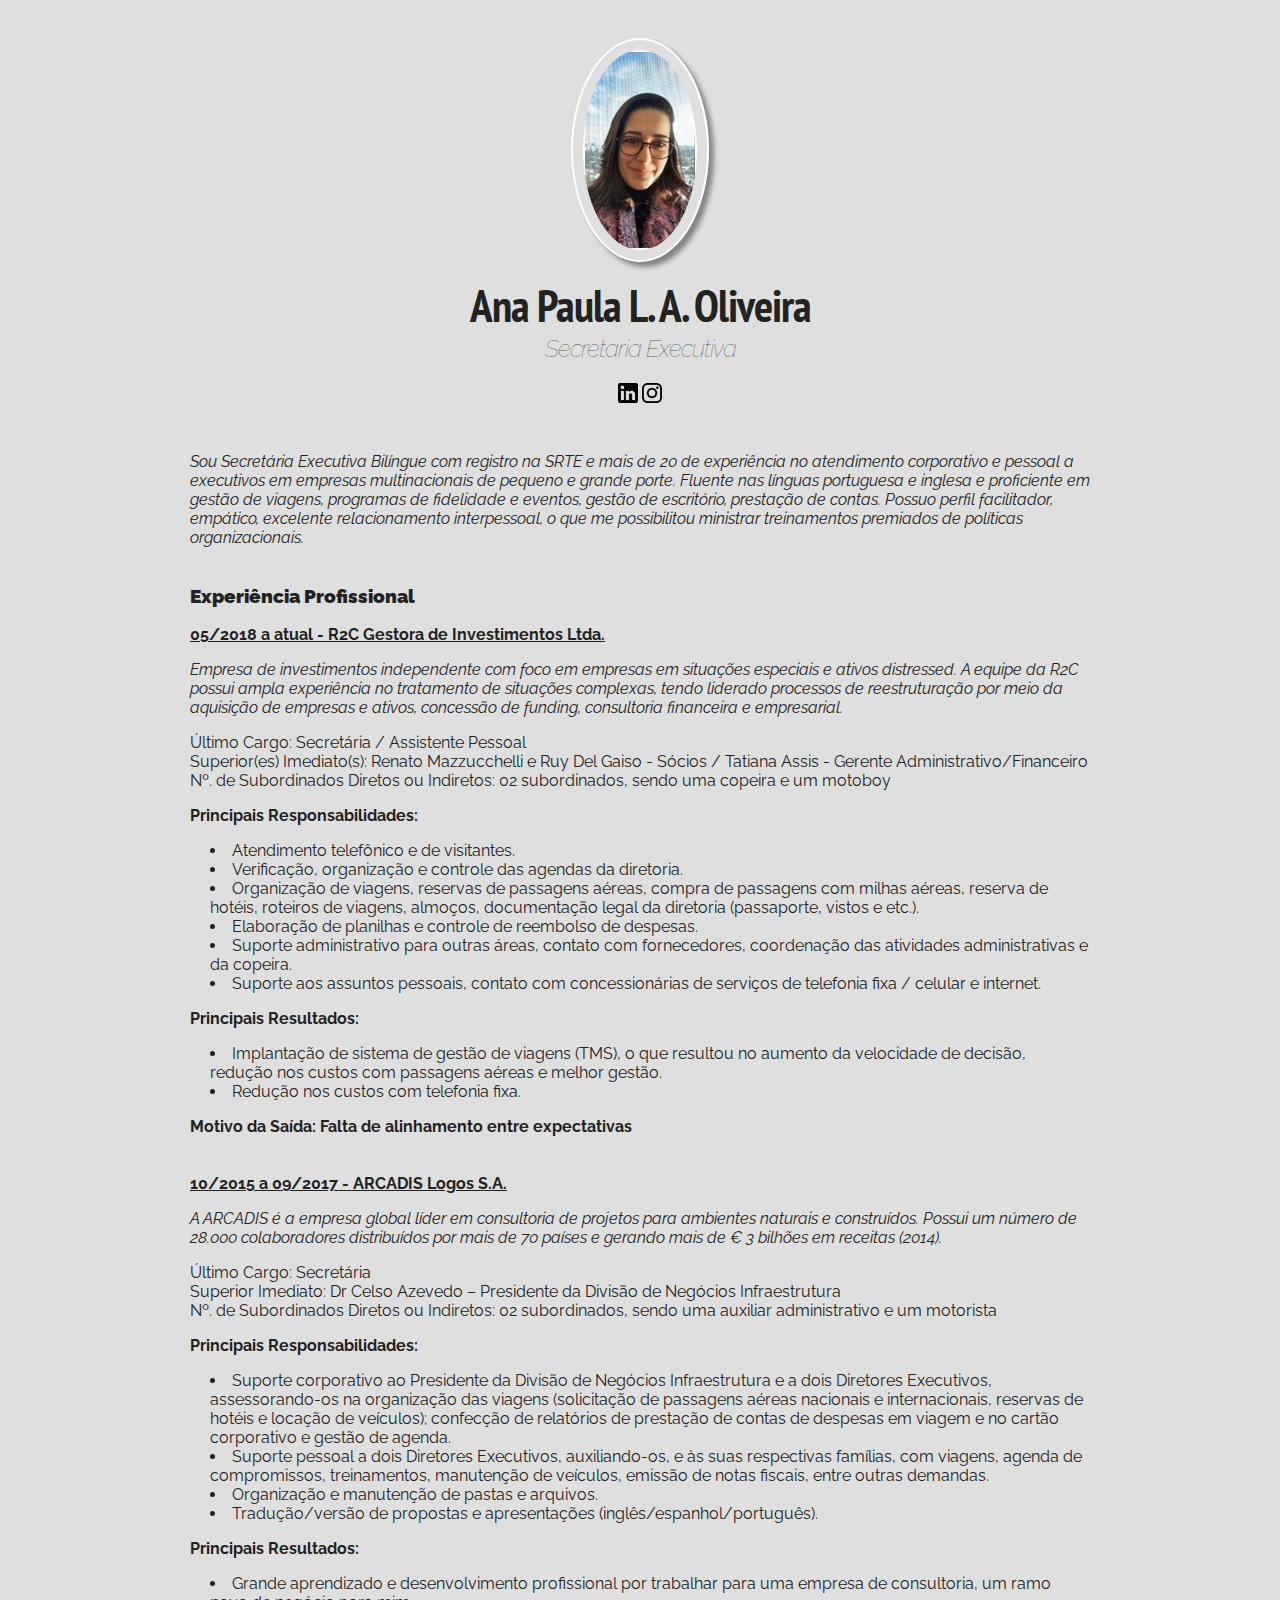
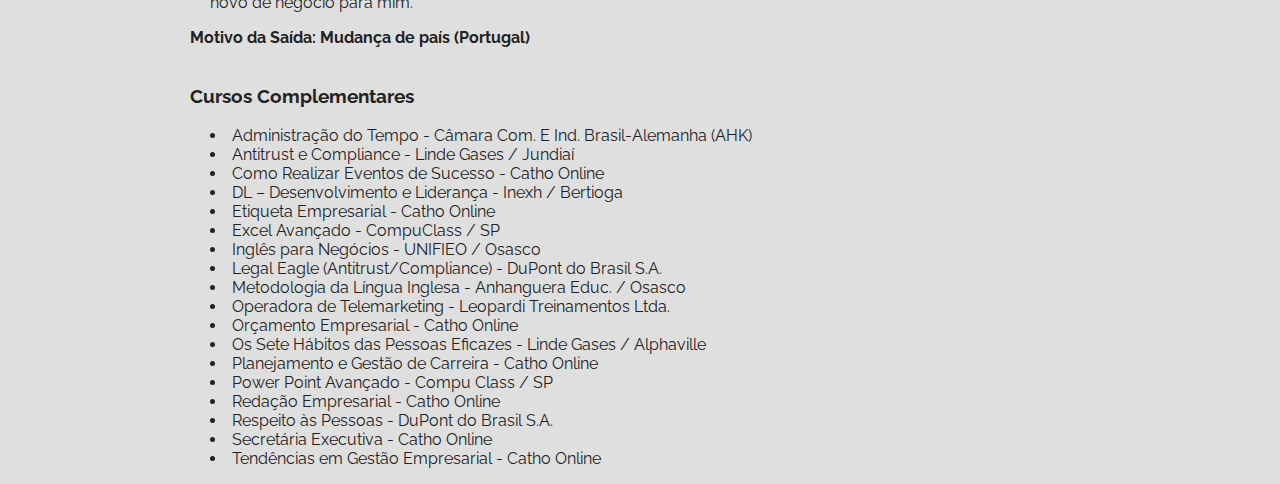
<file: 2 - CSS/Aula 12/index.html>
<!DOCTYPE html>
<html lang="pt">
<head>
    <meta charset="UTF-8">
    <meta http-equiv="X-UA-Compatible" content="IE=edge">
    <meta name="viewport" content="width=device-width, initial-scale=1.0">
    <title>Ana Paula Lizo Alcazar de Oliveira</title>

    <link rel="preconnect" href="https://fonts.googleapis.com">
    <link rel="preconnect" href="https://fonts.gstatic.com" crossorigin>
    <link href="https://fonts.googleapis.com/css2?family=PT+Sans+Narrow:wght@700&family=Raleway:wght@400;500&display=swap" rel="stylesheet">
    <link rel="stylesheet" href="style.css">
</head>
<body>

    <div class="caixa"></div>

    <div class="container">
            <div class="profile">
                <img src="Paula.jpg" alt="Foto: Ana Paula Oliveira" class="foto-principal">

                <h1 id="titulo-principal"><b>Ana Paula L. A. Oliveira</b></h1>
                <h2><i>Secretaria Executiva</i></h2>

                <a href="http://www.linkedin.com/in/ana-paula-oliveira-759bb1215" target="_blank" class="social-links">
                    <img src="logo-linkedin.png" alt="Linkedin" class="social-icons">        
                </a>
                <a href="http://www.instagram.com/apaulalizo" target="_blank" class="social-links">
                    <img src="logo-instagram.png" alt="Instagram" class="social-icons"> 
                </a>
            </div>
        <p>
            <i>
                Sou Secretária Executiva Bilíngue com registro na SRTE e mais de 20 de experiência no atendimento corporativo e pessoal a executivos em empresas multinacionais de pequeno e grande porte. Fluente nas línguas portuguesa e inglesa e proficiente em gestão de viagens, programas de fidelidade e eventos, gestão de escritório, prestação de contas. Possuo perfil facilitador, empático, excelente relacionamento interpessoal, o que me possibilitou ministrar treinamentos premiados de políticas organizacionais.
            </i>
        <br><br>
        </p>

        <h3 class="verde">
            <b>Experiência Profissional</b>
        </h3>

        <h4>
            <u>
                05/2018 a atual - R2C Gestora de Investimentos Ltda.
            </u>
        </h4>

        <p>
            <i>
                Empresa de investimentos independente com foco em empresas em situações especiais e ativos distressed. A equipe da R2C possui ampla experiência no tratamento de situações complexas, tendo liderado processos de reestruturação por meio da aquisição de empresas e ativos, concessão de funding, consultoria financeira e empresarial.
            </i>
        </p>

        <p>
            
            Último Cargo: Secretária / Assistente Pessoal
            <br>
            Superior(es) Imediato(s): Renato Mazzucchelli e Ruy Del Gaiso - Sócios / Tatiana Assis - Gerente Administrativo/Financeiro
            <br>  
            Nº. de Subordinados Diretos ou Indiretos: 02 subordinados, sendo uma copeira e um motoboy
            
        </p>

            <h4>
                Principais Responsabilidades:
            </h4>
            <ul>
                <li>
                    Atendimento telefônico e de visitantes.
                </li>
                <li>
                    Verificação, organização e controle das agendas da diretoria.
                </li>
                <li>
                    Organização de viagens, reservas de passagens aéreas, compra de passagens com milhas aéreas, reserva de hotéis, roteiros de viagens, almoços, documentação legal da diretoria (passaporte, vistos e etc.).
                </li>
                <li>
                    Elaboração de planilhas e controle de reembolso de despesas.
                </li>
                <li>
                    Suporte administrativo para outras áreas, contato com fornecedores, coordenação das atividades administrativas e da copeira.
                </li>
                <li>
                    Suporte aos assuntos pessoais, contato com concessionárias de serviços de telefonia fixa / celular e internet.
                </li>
            </ul>
            
            <h4>
                Principais Resultados:
            </h4>
            <ul>
                <li>
                    Implantação de sistema de gestão de viagens (TMS), o que resultou no aumento da velocidade de decisão, redução nos custos com passagens aéreas e melhor gestão.
                </li>
                <li>
                    Redução nos custos com telefonia fixa.
                </li>
            </ul>
        </p>

            <h4>
                Motivo da Saída: Falta de alinhamento entre expectativas
            </h4>
        <br><br>
        <h4>
            <u>
                10/2015 a 09/2017 - ARCADIS Logos S.A.
            </u>
        </h4>

        <p>
            <i>
                A ARCADIS é a empresa global líder em consultoria de projetos para ambientes naturais e construídos. Possui um número de 28.000 colaboradores distribuídos por mais de 70 países e gerando mais de € 3 bilhões em receitas (2014).
            </i>
        </p>
        <p>
            
            Último Cargo: Secretária
            <br>
            Superior Imediato: Dr Celso Azevedo – Presidente da Divisão de Negócios  Infraestrutura
            <br>
            Nº. de Subordinados Diretos ou Indiretos: 02 subordinados, sendo uma auxiliar administrativo e um motorista
        </p>

        <h4>
            Principais Responsabilidades:
        </h4>
        <ul>
            <li>
                Suporte corporativo ao Presidente da Divisão de Negócios Infraestrutura e a dois Diretores Executivos, assessorando-os na organização das viagens (solicitação de passagens aéreas nacionais e internacionais, reservas de hotéis e locação de veículos); confecção de relatórios de prestação de contas de despesas em viagem e no cartão corporativo e gestão de agenda.
            </li>
            <li>
                Suporte pessoal a dois Diretores Executivos, auxiliando-os, e às suas respectivas famílias, com viagens, agenda de compromissos, treinamentos, manutenção de veículos, emissão de notas fiscais, entre outras demandas.
            </li>
            <li>
                Organização e manutenção de pastas e arquivos.
            </li>
            <li>
                Tradução/versão de propostas e apresentações (inglês/espanhol/português).
            </li>
        </ul>
        <h4>
            Principais Resultados:
        </h4>
        <ul>
            <li>
                Grande aprendizado e desenvolvimento profissional por trabalhar para uma empresa de consultoria, um ramo novo de negócio para mim. 
            </li>
        </ul>
        <h4>
            Motivo da Saída: Mudança de país (Portugal)
        </h4>
        <br>
        <h3>
            Cursos Complementares
        </h3>

        <ul>
            <li>Administração do Tempo - Câmara Com. E Ind. Brasil-Alemanha (AHK)</li>
            <li>Antitrust e Compliance - Linde Gases / Jundiaí</li>
            <li>Como Realizar Eventos de Sucesso - Catho Online</li>
            <li>DL – Desenvolvimento e Liderança - Inexh / Bertioga</li>
            <li>Etiqueta Empresarial - Catho Online</li>
            <li>Excel Avançado - CompuClass / SP</li>
            <li>Inglês para Negócios - UNIFIEO / Osasco</li>
            <li>Legal Eagle (Antitrust/Compliance) - DuPont do Brasil S.A.</li>
            <li>Metodologia da Língua Inglesa - Anhanguera Educ. / Osasco</li>
            <li>Operadora de Telemarketing - Leopardi Treinamentos Ltda.</li>
            <li>Orçamento Empresarial - Catho Online</li>
            <li>Os Sete Hábitos das Pessoas Eficazes - Linde Gases / Alphaville</li>
            <li>Planejamento e Gestão de Carreira - Catho Online</li>
            <li>Power Point Avançado - Compu Class / SP</li>
            <li>Redação Empresarial - Catho Online</li>
            <li>Respeito às Pessoas - DuPont do Brasil S.A.</li>
            <li>Secretária Executiva - Catho Online</li>
            <li>Tendências em Gestão Empresarial - Catho Online</li>
        </ul>


        </p>
    </div>
</body>
</html>
</file>
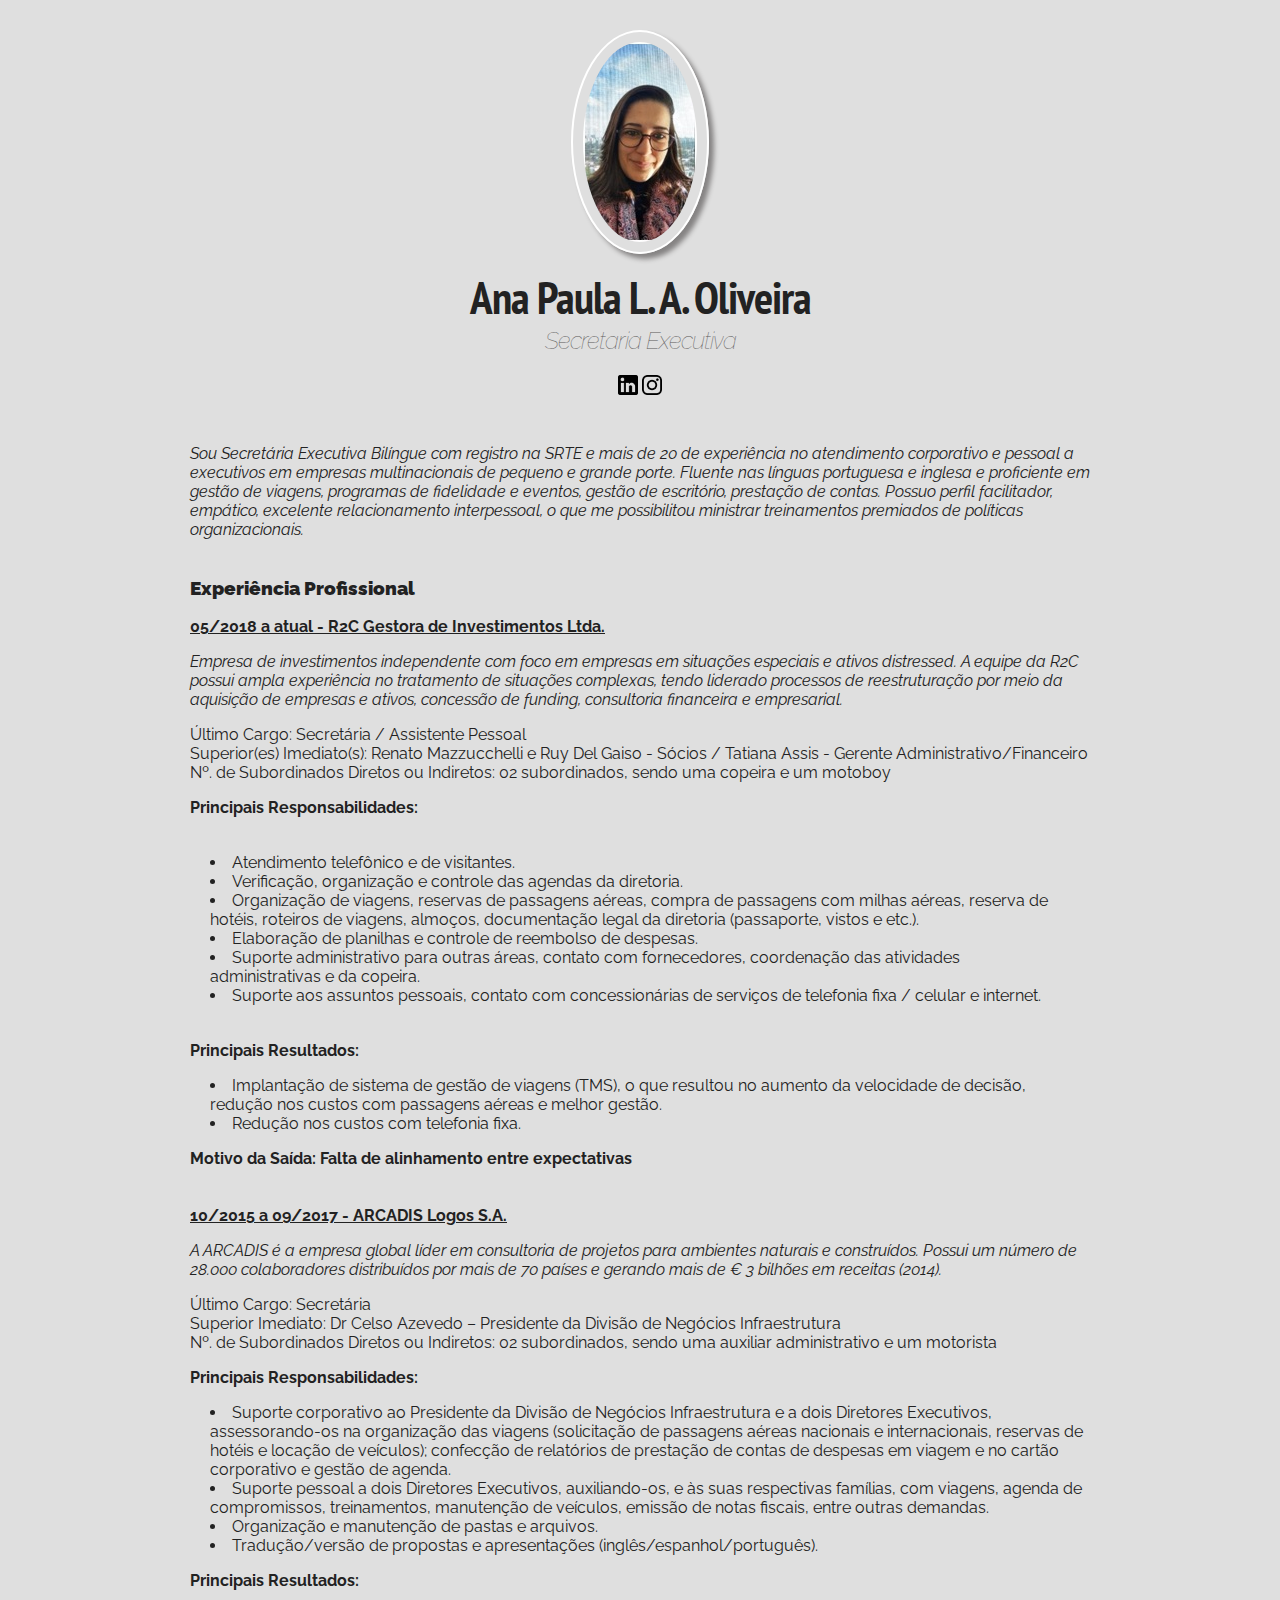
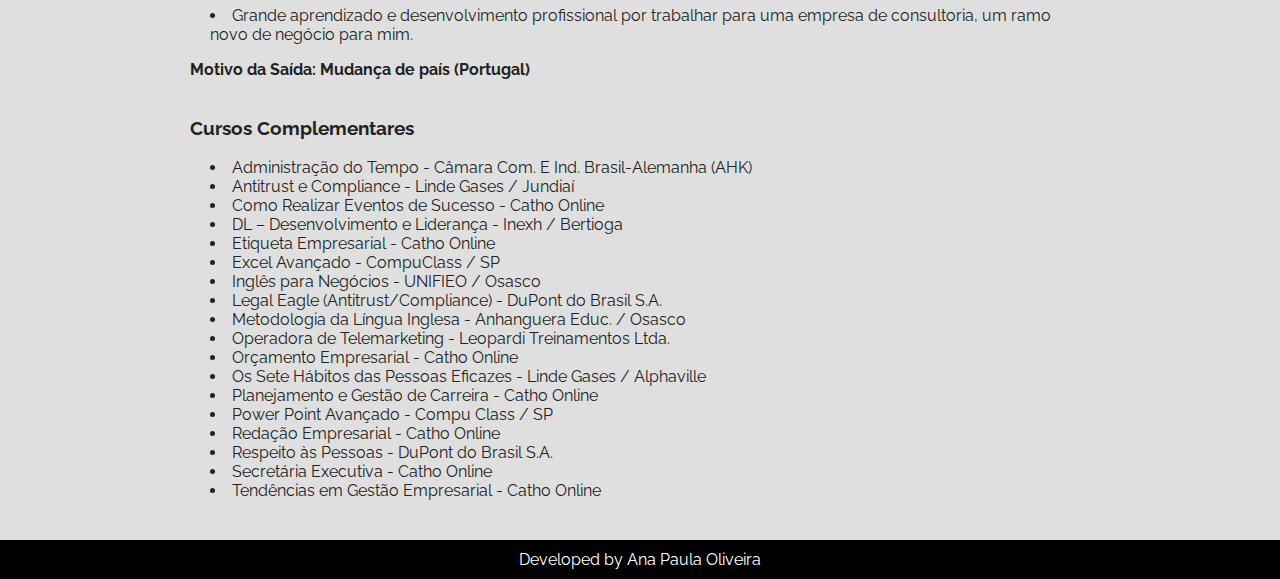
<file: 2 - CSS/Aula 13/index.html>
<!DOCTYPE html>
<html lang="pt">
<head>
    <meta charset="UTF-8">
    <meta http-equiv="X-UA-Compatible" content="IE=edge">
    <meta name="viewport" content="width=device-width, initial-scale=1.0">
    <title>Ana Paula Lizo Alcazar de Oliveira</title>

    <link rel="preconnect" href="https://fonts.googleapis.com">
    <link rel="preconnect" href="https://fonts.gstatic.com" crossorigin>
    <link href="https://fonts.googleapis.com/css2?family=PT+Sans+Narrow:wght@700&family=Raleway:wght@400;500&display=swap" rel="stylesheet">
    <link rel="stylesheet" href="style.css">
</head>
<body>

    <div class="caixa"></div>

    <div class="container">
            <div class="profile">
                <img src="Paula.jpg" alt="Foto: Ana Paula Oliveira" class="foto-principal">

                <h1 id="titulo-principal"><b>Ana Paula L. A. Oliveira</b></h1>
                <h2><i>Secretaria Executiva</i></h2>

                <a href="http://www.linkedin.com/in/ana-paula-oliveira-759bb1215" target="_blank" class="social-links">
                    <img src="logo-linkedin.png" alt="Linkedin" class="social-icons">        
                </a>
                <a href="http://www.instagram.com/apaulalizo" target="_blank" class="social-links">
                    <img src="logo-instagram.png" alt="Instagram" class="social-icons"> 
                </a>
            </div>
        <p>
            <i>
                Sou Secretária Executiva Bilíngue com registro na SRTE e mais de 20 de experiência no atendimento corporativo e pessoal a executivos em empresas multinacionais de pequeno e grande porte. Fluente nas línguas portuguesa e inglesa e proficiente em gestão de viagens, programas de fidelidade e eventos, gestão de escritório, prestação de contas. Possuo perfil facilitador, empático, excelente relacionamento interpessoal, o que me possibilitou ministrar treinamentos premiados de políticas organizacionais.
            </i>
        <br><br>
        </p>

        <h3 class="verde">
            <b>Experiência Profissional</b>
        </h3>

        <h4>
            <u>
                05/2018 a atual - R2C Gestora de Investimentos Ltda.
            </u>
        </h4>

        <p>
            <i>
                Empresa de investimentos independente com foco em empresas em situações especiais e ativos distressed. A equipe da R2C possui ampla experiência no tratamento de situações complexas, tendo liderado processos de reestruturação por meio da aquisição de empresas e ativos, concessão de funding, consultoria financeira e empresarial.
            </i>
        </p>

        <p>
            
            Último Cargo: Secretária / Assistente Pessoal
            <br>
            Superior(es) Imediato(s): Renato Mazzucchelli e Ruy Del Gaiso - Sócios / Tatiana Assis - Gerente Administrativo/Financeiro
            <br>  
            Nº. de Subordinados Diretos ou Indiretos: 02 subordinados, sendo uma copeira e um motoboy
            
        </p>

            <h4>
                Principais Responsabilidades:
            </h4>
            <ul class="jobs-list">
                <li>
                    Atendimento telefônico e de visitantes.
                </li>
                <li>
                    Verificação, organização e controle das agendas da diretoria.
                </li>
                <li>
                    Organização de viagens, reservas de passagens aéreas, compra de passagens com milhas aéreas, reserva de hotéis, roteiros de viagens, almoços, documentação legal da diretoria (passaporte, vistos e etc.).
                </li>
                <li>
                    Elaboração de planilhas e controle de reembolso de despesas.
                </li>
                <li>
                    Suporte administrativo para outras áreas, contato com fornecedores, coordenação das atividades administrativas e da copeira.
                </li>
                <li>
                    Suporte aos assuntos pessoais, contato com concessionárias de serviços de telefonia fixa / celular e internet.
                </li>
            </ul>
            
            <h4>
                Principais Resultados:
            </h4>
            <ul>
                <li>
                    Implantação de sistema de gestão de viagens (TMS), o que resultou no aumento da velocidade de decisão, redução nos custos com passagens aéreas e melhor gestão.
                </li>
                <li>
                    Redução nos custos com telefonia fixa.
                </li>
            </ul>
        </p>

            <h4>
                Motivo da Saída: Falta de alinhamento entre expectativas
            </h4>
        <br><br>
        <h4>
            <u>
                10/2015 a 09/2017 - ARCADIS Logos S.A.
            </u>
        </h4>

        <p>
            <i>
                A ARCADIS é a empresa global líder em consultoria de projetos para ambientes naturais e construídos. Possui um número de 28.000 colaboradores distribuídos por mais de 70 países e gerando mais de € 3 bilhões em receitas (2014).
            </i>
        </p>
        <p>
            
            Último Cargo: Secretária
            <br>
            Superior Imediato: Dr Celso Azevedo – Presidente da Divisão de Negócios  Infraestrutura
            <br>
            Nº. de Subordinados Diretos ou Indiretos: 02 subordinados, sendo uma auxiliar administrativo e um motorista
        </p>

        <h4>
            Principais Responsabilidades:
        </h4>
        <ul>
            <li>
                Suporte corporativo ao Presidente da Divisão de Negócios Infraestrutura e a dois Diretores Executivos, assessorando-os na organização das viagens (solicitação de passagens aéreas nacionais e internacionais, reservas de hotéis e locação de veículos); confecção de relatórios de prestação de contas de despesas em viagem e no cartão corporativo e gestão de agenda.
            </li>
            <li>
                Suporte pessoal a dois Diretores Executivos, auxiliando-os, e às suas respectivas famílias, com viagens, agenda de compromissos, treinamentos, manutenção de veículos, emissão de notas fiscais, entre outras demandas.
            </li>
            <li>
                Organização e manutenção de pastas e arquivos.
            </li>
            <li>
                Tradução/versão de propostas e apresentações (inglês/espanhol/português).
            </li>
        </ul>
        <h4>
            Principais Resultados:
        </h4>
        <ul>
            <li>
                Grande aprendizado e desenvolvimento profissional por trabalhar para uma empresa de consultoria, um ramo novo de negócio para mim. 
            </li>
        </ul>
        <h4>
            Motivo da Saída: Mudança de país (Portugal)
        </h4>
        <br>
        <h3>
            Cursos Complementares
        </h3>

        <ul>
            <li>Administração do Tempo - Câmara Com. E Ind. Brasil-Alemanha (AHK)</li>
            <li>Antitrust e Compliance - Linde Gases / Jundiaí</li>
            <li>Como Realizar Eventos de Sucesso - Catho Online</li>
            <li>DL – Desenvolvimento e Liderança - Inexh / Bertioga</li>
            <li>Etiqueta Empresarial - Catho Online</li>
            <li>Excel Avançado - CompuClass / SP</li>
            <li>Inglês para Negócios - UNIFIEO / Osasco</li>
            <li>Legal Eagle (Antitrust/Compliance) - DuPont do Brasil S.A.</li>
            <li>Metodologia da Língua Inglesa - Anhanguera Educ. / Osasco</li>
            <li>Operadora de Telemarketing - Leopardi Treinamentos Ltda.</li>
            <li>Orçamento Empresarial - Catho Online</li>
            <li>Os Sete Hábitos das Pessoas Eficazes - Linde Gases / Alphaville</li>
            <li>Planejamento e Gestão de Carreira - Catho Online</li>
            <li>Power Point Avançado - Compu Class / SP</li>
            <li>Redação Empresarial - Catho Online</li>
            <li>Respeito às Pessoas - DuPont do Brasil S.A.</li>
            <li>Secretária Executiva - Catho Online</li>
            <li>Tendências em Gestão Empresarial - Catho Online</li>
        </ul>


        </p>
    </div>

    <div class="footer">
        Developed by Ana Paula Oliveira
    </div>
</body>
</html>
</file>
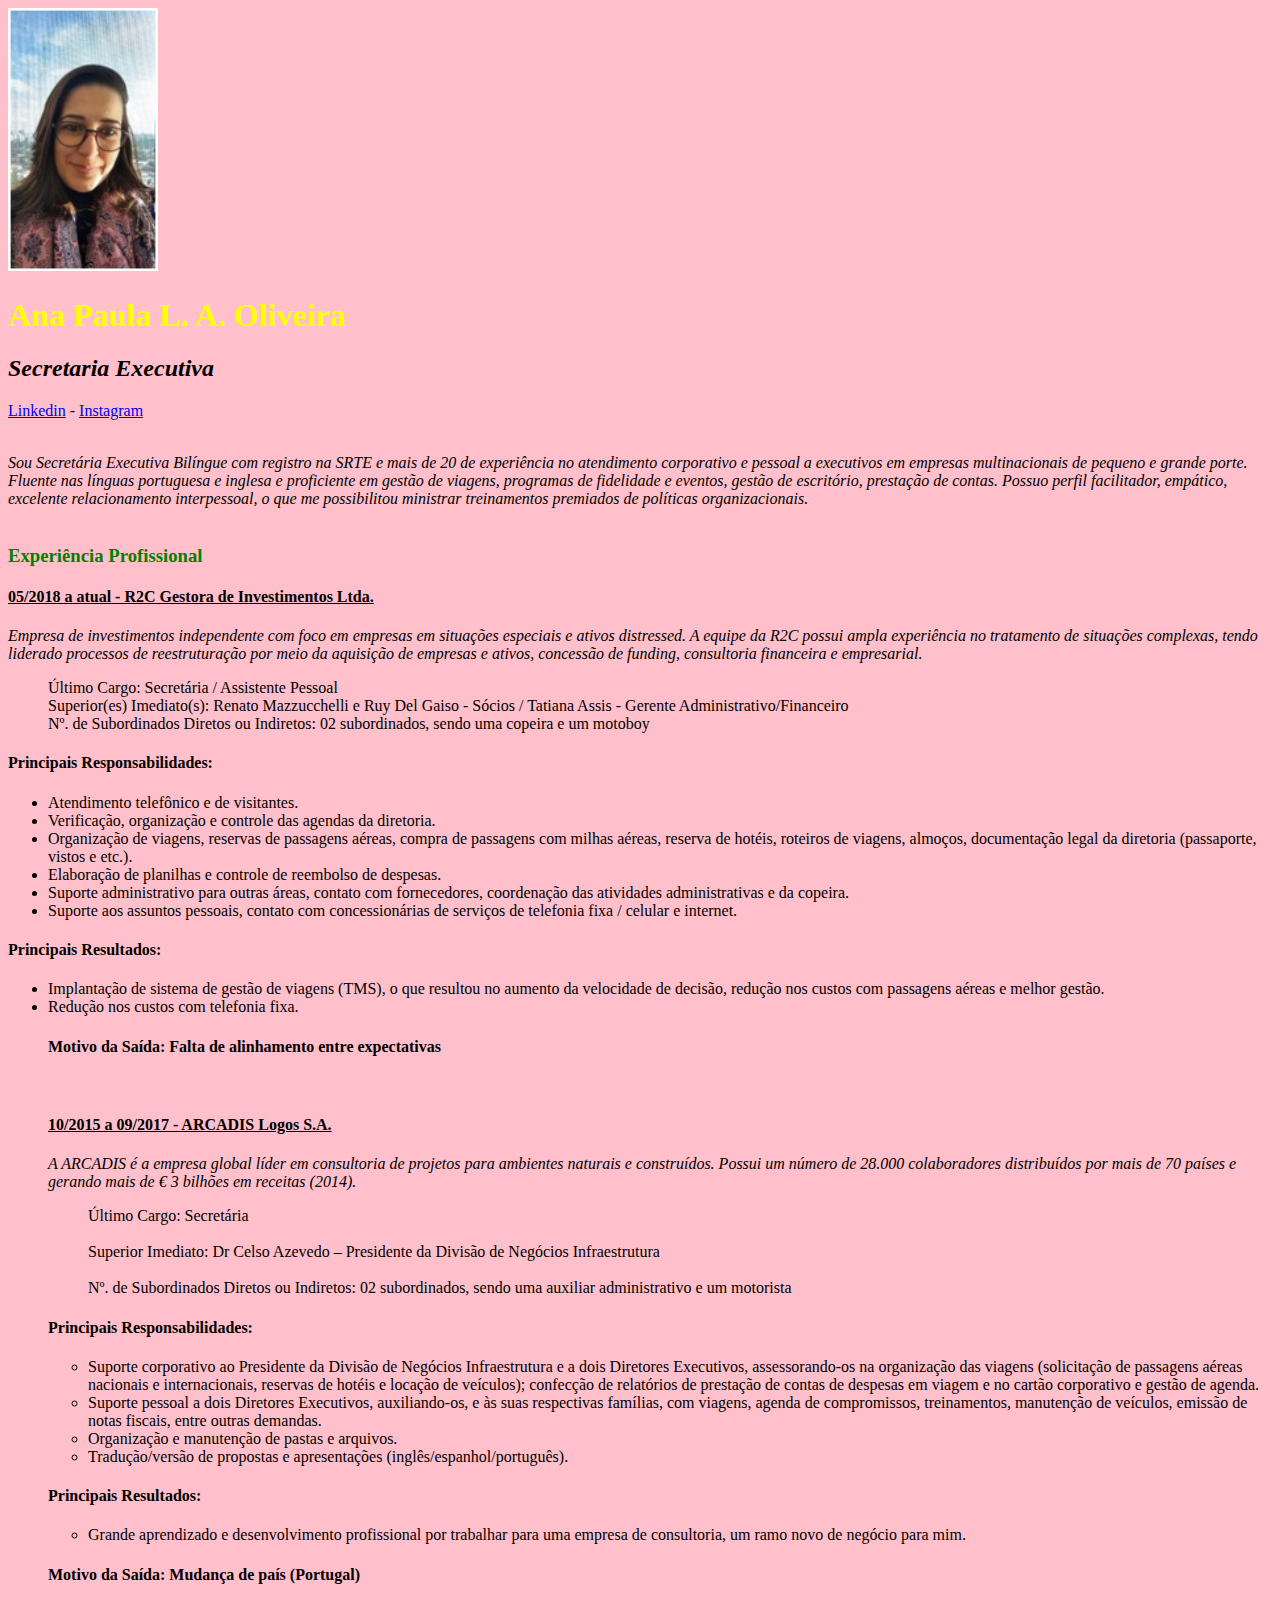
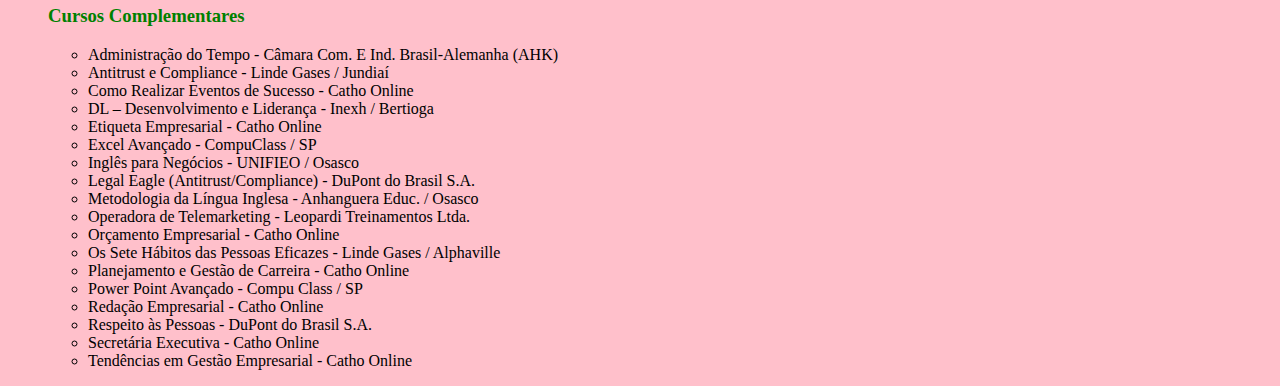
<file: 2 - CSS/Aula 2/index.html>
<!DOCTYPE html>
<html lang="pt">
<head>
    <meta charset="UTF-8">
    <meta http-equiv="X-UA-Compatible" content="IE=edge">
    <meta name="viewport" content="width=device-width, initial-scale=1.0">
    <title>Ana Paula Lizo Alcazar de Oliveira</title>

    <link rel="stylesheet" href="style.css">
</head>
<body>

    <img src="Paula.jpg" alt="Foto: Ana Paula Oliveira" class="foto-principal">

    <h1 id="titulo-principal"><b>Ana Paula L. A. Oliveira</b></h1>
    <h2><i>Secretaria Executiva</i></h2>

    <a href="http://www.linkedin.com/in/ana-paula-oliveira-759bb1215" target="_blank">Linkedin</a>
    -
    <a href="http://www.instagram.com/apaulalizo" target="_blank">Instagram</a>
<br><br>
<p>
    <i>
        Sou Secretária Executiva Bilíngue com registro na SRTE e mais de 20 de experiência no atendimento corporativo e pessoal a executivos em empresas multinacionais de pequeno e grande porte. Fluente nas línguas portuguesa e inglesa e proficiente em gestão de viagens, programas de fidelidade e eventos, gestão de escritório, prestação de contas. Possuo perfil facilitador, empático, excelente relacionamento interpessoal, o que me possibilitou ministrar treinamentos premiados de políticas organizacionais.
    </i>
<br><br>
</p>

<h3 class="verde">
    <b>Experiência Profissional</b>
</h3>

<h4>
    <u>
        05/2018 a atual - R2C Gestora de Investimentos Ltda.
    </u>
</h4>

<p>
    <i>
        Empresa de investimentos independente com foco em empresas em situações especiais e ativos distressed. A equipe da R2C possui ampla experiência no tratamento de situações complexas, tendo liderado processos de reestruturação por meio da aquisição de empresas e ativos, concessão de funding, consultoria financeira e empresarial.
    </i>
</p>

<p>
    <ul>
        Último Cargo: Secretária / Assistente Pessoal
        <br>
        Superior(es) Imediato(s): Renato Mazzucchelli e Ruy Del Gaiso - Sócios / Tatiana Assis - Gerente Administrativo/Financeiro
        <br>
        Nº. de Subordinados Diretos ou Indiretos: 02 subordinados, sendo uma copeira e um motoboy
    </ul>
</p>

    <h4>
        Principais Responsabilidades:
    </h4>
    <ul>
        <li>
            Atendimento telefônico e de visitantes.
        </li>
        <li>
            Verificação, organização e controle das agendas da diretoria.
        </li>
        <li>
            Organização de viagens, reservas de passagens aéreas, compra de passagens com milhas aéreas, reserva de hotéis, roteiros de viagens, almoços, documentação legal da diretoria (passaporte, vistos e etc.).
        </li>
        <li>
            Elaboração de planilhas e controle de reembolso de despesas.
        </li>
        <li>
            Suporte administrativo para outras áreas, contato com fornecedores, coordenação das atividades administrativas e da copeira.
        </li>
        <li>
            Suporte aos assuntos pessoais, contato com concessionárias de serviços de telefonia fixa / celular e internet.
        </li>
    </ul>
    
    <h4>
        Principais Resultados:
    </h4>
    <ul>
        <li>
            Implantação de sistema de gestão de viagens (TMS), o que resultou no aumento da velocidade de decisão, redução nos custos com passagens aéreas e melhor gestão.
        </li>
        <li>
            Redução nos custos com telefonia fixa.
        </li>

    <h4>
        Motivo da Saída: Falta de alinhamento entre expectativas
   </h4>
</p>
<br>










<h4>
    <u>
        10/2015 a 09/2017 - ARCADIS Logos S.A.
    </u>
</h4>

<p>
    <i>
        A ARCADIS é a empresa global líder em consultoria de projetos para ambientes naturais e construídos. Possui um número de 28.000 colaboradores distribuídos por mais de 70 países e gerando mais de € 3 bilhões em receitas (2014).
    </i>
</p>
<p>
    <ul>
        Último Cargo: Secretária
        <br><br>
        Superior Imediato: Dr Celso Azevedo – Presidente da Divisão de Negócios  Infraestrutura
        <br><br>
        Nº. de Subordinados Diretos ou Indiretos: 02 subordinados, sendo uma auxiliar administrativo e um motorista
    </ul>
</p>
<h4>
    Principais Responsabilidades:
</h4>
<ul>
    <li>
        Suporte corporativo ao Presidente da Divisão de Negócios Infraestrutura e a dois Diretores Executivos, assessorando-os na organização das viagens (solicitação de passagens aéreas nacionais e internacionais, reservas de hotéis e locação de veículos); confecção de relatórios de prestação de contas de despesas em viagem e no cartão corporativo e gestão de agenda.
    </li>
    <li>
        Suporte pessoal a dois Diretores Executivos, auxiliando-os, e às suas respectivas famílias, com viagens, agenda de compromissos, treinamentos, manutenção de veículos, emissão de notas fiscais, entre outras demandas.
    </li>
    <li>
        Organização e manutenção de pastas e arquivos.
    </li>
    <li>
        Tradução/versão de propostas e apresentações (inglês/espanhol/português).
    </li>
</ul>
<h4>
    Principais Resultados:
</h4>
<ul>
    <li>
        Grande aprendizado e desenvolvimento profissional por trabalhar para uma empresa de consultoria, um ramo novo de negócio para mim. 
    </li>
</ul>
<h4>
    Motivo da Saída: Mudança de país (Portugal)
</h4>





<h3>
    Cursos Complementares
</h3>

<ul>
    <li>Administração do Tempo - Câmara Com. E Ind. Brasil-Alemanha (AHK)</li>
    <li>Antitrust e Compliance - Linde Gases / Jundiaí</li>
    <li>Como Realizar Eventos de Sucesso - Catho Online</li>
    <li>DL – Desenvolvimento e Liderança - Inexh / Bertioga</li>
    <li>Etiqueta Empresarial - Catho Online</li>
    <li>Excel Avançado - CompuClass / SP</li>
    <li>Inglês para Negócios - UNIFIEO / Osasco</li>
    <li>Legal Eagle (Antitrust/Compliance) - DuPont do Brasil S.A.</li>
    <li>Metodologia da Língua Inglesa - Anhanguera Educ. / Osasco</li>
    <li>Operadora de Telemarketing - Leopardi Treinamentos Ltda.</li>
    <li>Orçamento Empresarial - Catho Online</li>
    <li>Os Sete Hábitos das Pessoas Eficazes - Linde Gases / Alphaville</li>
    <li>Planejamento e Gestão de Carreira - Catho Online</li>
    <li>Power Point Avançado - Compu Class / SP</li>
    <li>Redação Empresarial - Catho Online</li>
    <li>Respeito às Pessoas - DuPont do Brasil S.A.</li>
    <li>Secretária Executiva - Catho Online</li>
    <li>Tendências em Gestão Empresarial - Catho Online</li>
</ul>


</p>
</body>
</html>
</file>
<file: 2 - CSS/Aula 1/style.css>
body{
    background: pink;
}
</file>
<file: 2 - CSS/Aula 10/style.css>
body{
    background: #dfdfdf; 
    font-family: 'Raleway', sans-serif;
    color: rgb(34, 34, 34);
}

p {
    margin-left: 0px;
    padding-left: 0px;
    border-left: 0px;
}

.foto-principal {
    border: 2px solid #FFFFFF; /* shorthand */
    border-radius: 50%;
    margin: 30px;
    padding: 10px;
    box-shadow: 5px 5px 5px #858383;  
}

ul {
    padding-left: 20px;
    list-style-position: inside;
}

h4 {
    border: 0px 0px 0px 0px;
    padding: 0px 0px 0px 0px;
    margin: 0px 0px 0px 0px;
}

h1 {
    margin-bottom: 0;
    letter-spacing: -1px;
    font-family: 'PT Sans Narrow', sans-serif;
    font-size: 45px;
}

h2 {
    margin-top: 0;
    font-style: italic;
    color: #5a5959;
    font-weight: 20;
    letter-spacing: -1px;
}
</file>
<file: 2 - CSS/Aula 11/style.css>
body{
    background: #dfdfdf; 
    font-family: 'Raleway', sans-serif;
    color: rgb(34, 34, 34);
}

.container{
    width: 900px;
    margin: 0 auto;
   } 

p {
    margin-left: 0px;
    padding-left: 0px;
    border-left: 0px;
}

.foto-principal {
    border: 2px solid #FFFFFF; /* shorthand */
    border-radius: 50%;
    margin: 30px;
    padding: 10px;
    box-shadow: 5px 5px 5px #858383;  
}

ul {
    padding-left: 20px;
    list-style-position: inside;
}

h4 {
    border: 0px 0px 0px 0px;
    padding: 0px 0px 0px 0px;
    margin: 0px 0px 0px 0px;
}

h1 {
    margin-bottom: 0;
    letter-spacing: -1px;
    font-family: 'PT Sans Narrow', sans-serif;
    font-size: 45px;
}

h2 {
    margin-top: 0;
    font-style: italic;
    color: #5a5959;
    font-weight: 20;
    letter-spacing: -1px;
}

/* .caixa{
    background: black;
    width: 100px;
    height: 100px;
    border: 5px solid red;
    border-radius: 8%;
    margin: 0 auto;
} */
</file>
<file: 2 - CSS/Aula 12/style.css>
body {
    background: #dfdfdf; 
    font-family: 'Raleway', sans-serif;
    color: rgb(34, 34, 34);
}

.container {
    width: 900px;
    margin: 0 auto;
   } 

.profile {
       text-align: center;
       margin-bottom: 5%;
   }

p {
    margin-left: 0px;
    padding-left: 0px;
    border-left: 0px;
}

.foto-principal {
    border: 2px solid #FFFFFF; /* shorthand */
    border-radius: 50%;
    margin: 30px 30px 0 30px;
    padding: 10px;
    box-shadow: 5px 5px 5px #858383;  
}

ul {
    padding-left: 20px;
    list-style-position: inside;
}

h4 {
    border: 0px 0px 0px 0px;
    padding: 0px 0px 0px 0px;
    margin: 0px 0px 0px 0px;
}

h1 {
    margin-bottom: 0;
    margin-top: 10px;
    letter-spacing: -1px;
    font-family: 'PT Sans Narrow', sans-serif;
    font-size: 45px;
}

h2 {
    margin-top: 0;
    font-style: italic;
    color: #5a5959;
    font-weight: 20;
    letter-spacing: -1px;
}

.social-links {
    text-decoration: none;
}

.social-icons {
    width: 20px;
}

/* .caixa{
    background: black;
    width: 100px;
    height: 100px;
    border: 5px solid red;
    border-radius: 8%;
    margin: 0 auto;
} */
</file>
<file: 2 - CSS/Aula 13/style.css>
body {
    background: #dfdfdf; 
    font-family: 'Raleway', sans-serif;
    color: rgb(34, 34, 34);
    margin: 0;
}

.container {
    width: 900px;
    margin: 0 auto;
   } 

.profile {
       text-align: center;
       margin-bottom: 5%;
   }

p {
    margin-left: 0px;
    padding-left: 0px;
    border-left: 0px;
}

.foto-principal {
    border: 2px solid #FFFFFF; /* shorthand */
    border-radius: 50%;
    margin: 30px 30px 0 30px;
    padding: 10px;
    box-shadow: 5px 5px 5px #858383;  
}

ul {
    padding-left: 20px;
    list-style-position: inside;
}

.jobs-list {
    list-style: disc;
    padding: 20px;
    list-style-position: inside;    
}

h4 {
    border: 0px 0px 0px 0px;
    padding: 0px 0px 0px 0px;
    margin: 0px 0px 0px 0px;
}

h1 {
    margin-bottom: 0;
    margin-top: 10px;
    letter-spacing: -1px;
    font-family: 'PT Sans Narrow', sans-serif;
    font-size: 45px;
}

h2 {
    margin-top: 0;
    font-style: italic;
    color: #5a5959;
    font-weight: 20;
    letter-spacing: -1px;
}

.social-links {
    text-decoration: none;
}

.social-icons {
    width: 20px;
}

/* .caixa{
    background: black;
    width: 100px;
    height: 100px;
    border: 5px solid red;
    border-radius: 8%;
    margin: 0 auto;
} */

.footer {
    margin-top: 40px;
    background: black;
    color: white;
    text-align: center;
    padding: 10px 0;
}
</file>
<file: 2 - CSS/Aula 2/style.css>
body{
    background: pink;
}

h3 {
    color: green; 
}

.foto-principal {
    width: 150px;
}

#titulo-principal {
    color: yellow;
}
</file>
